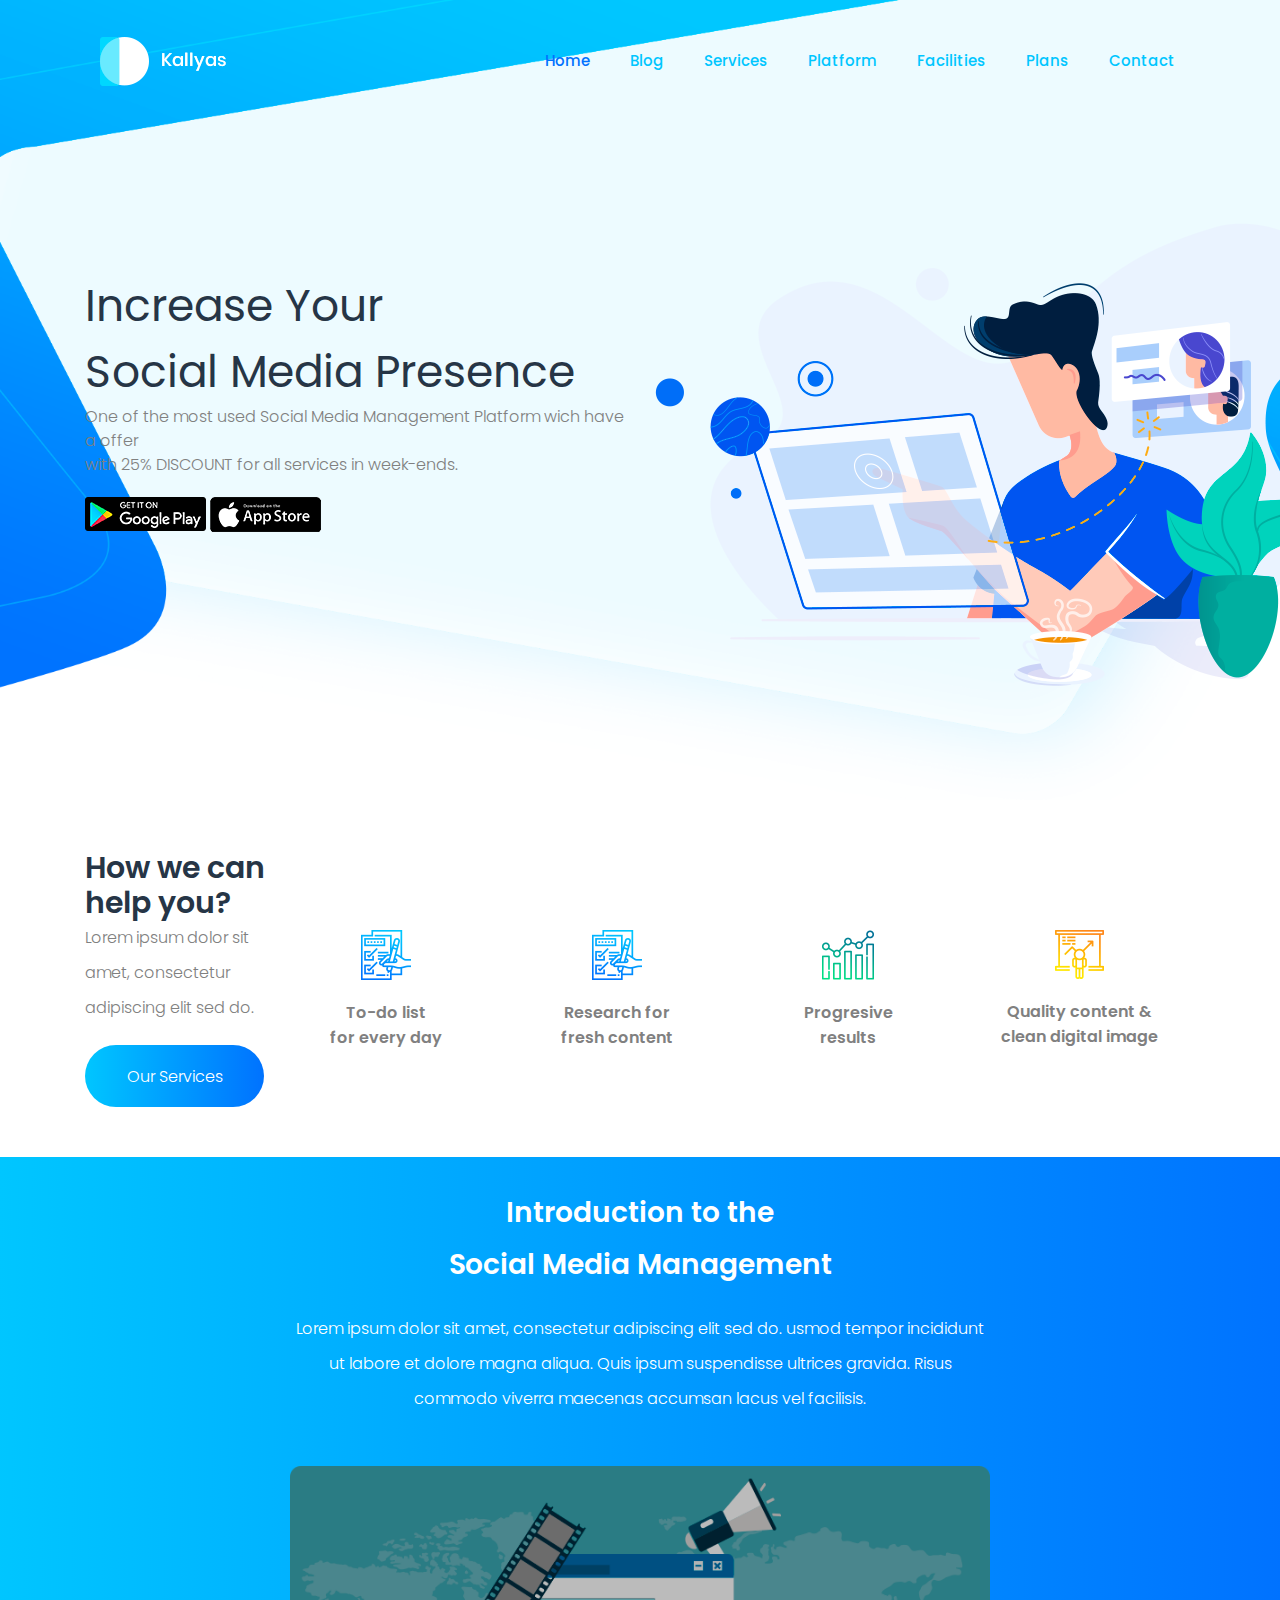
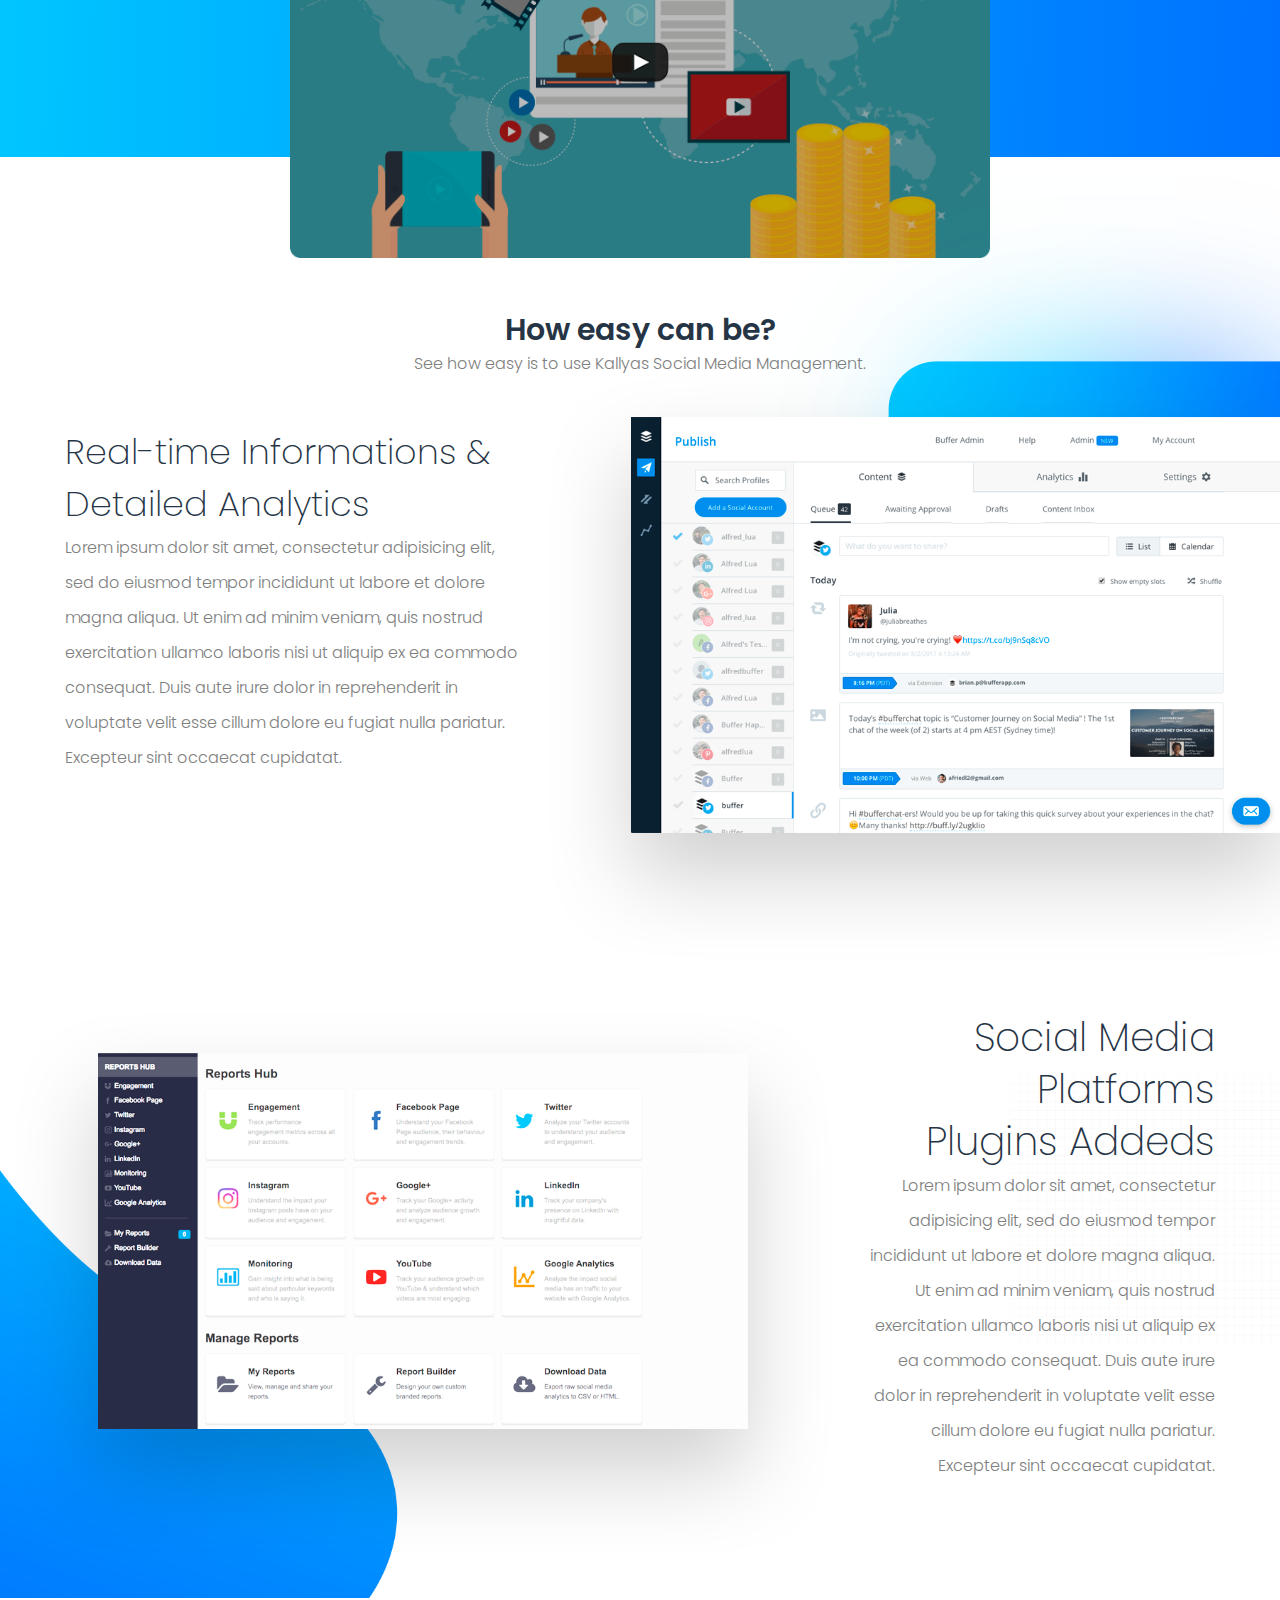
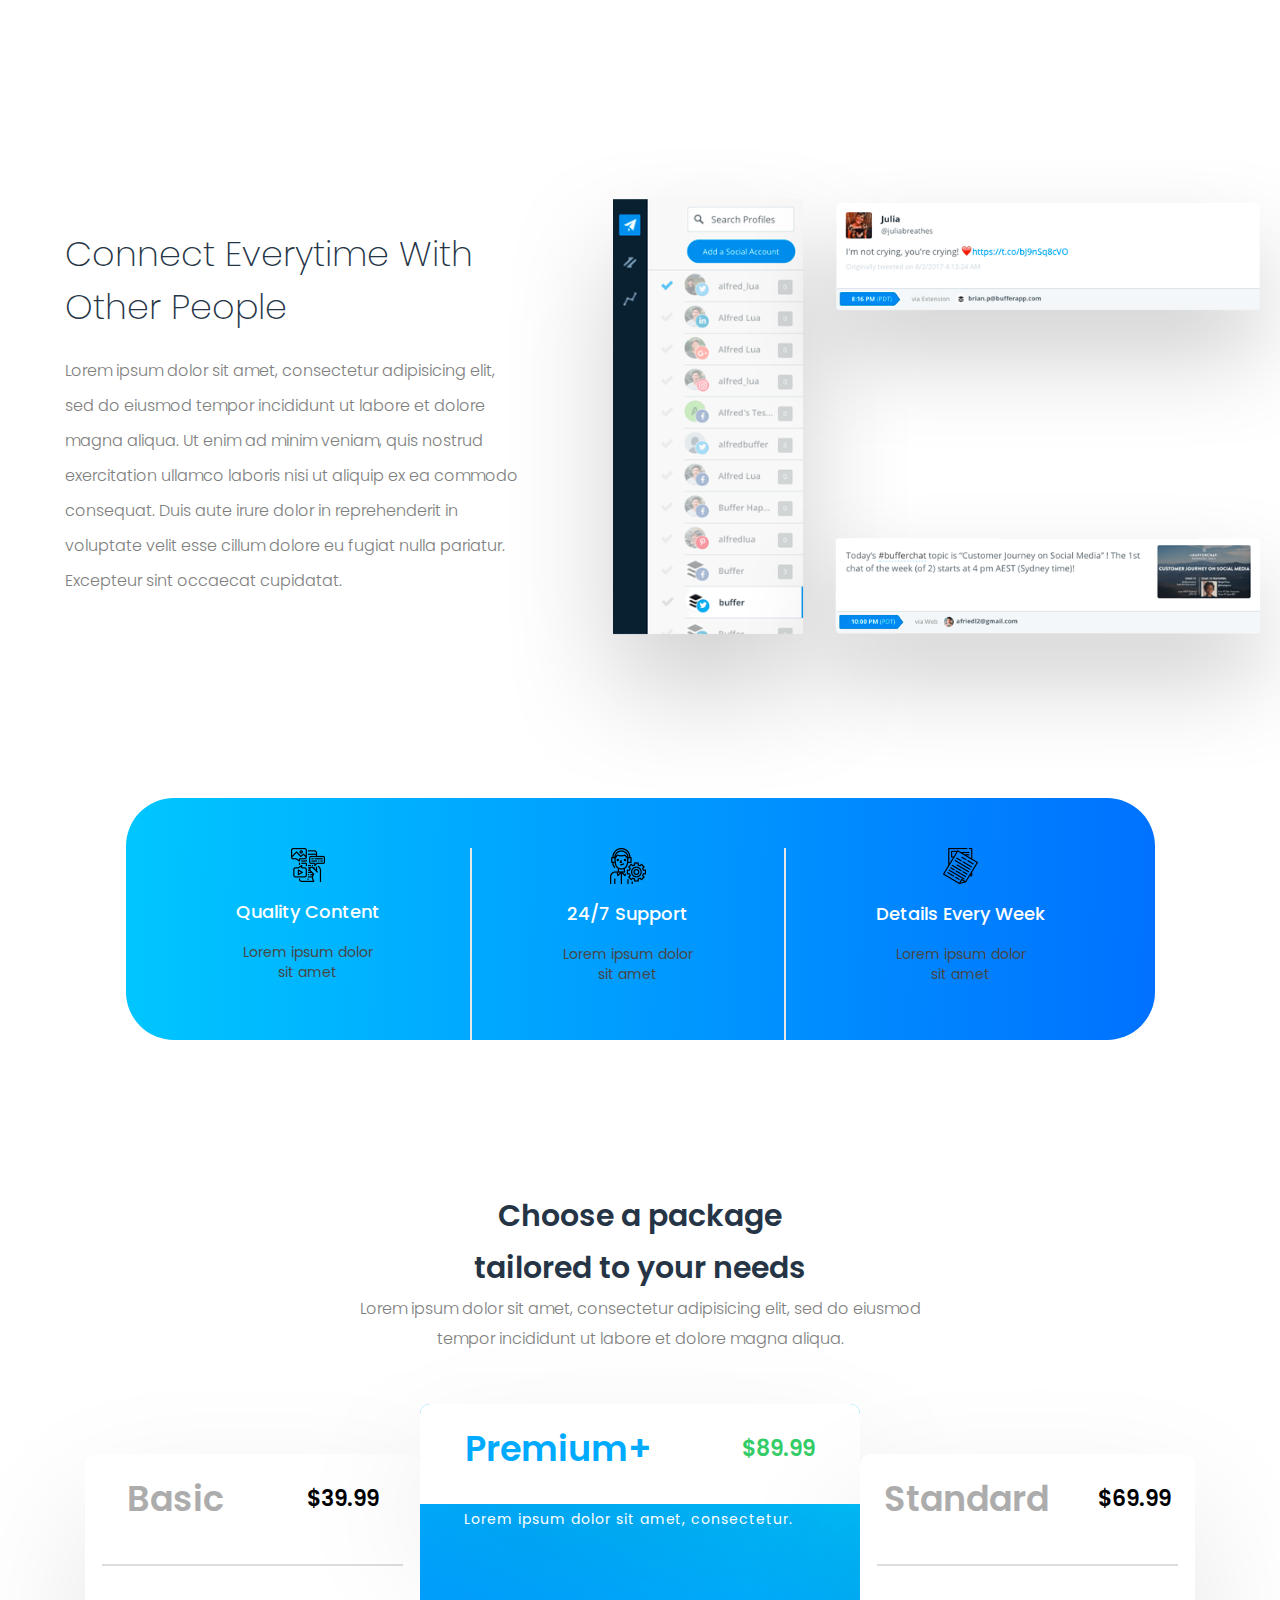
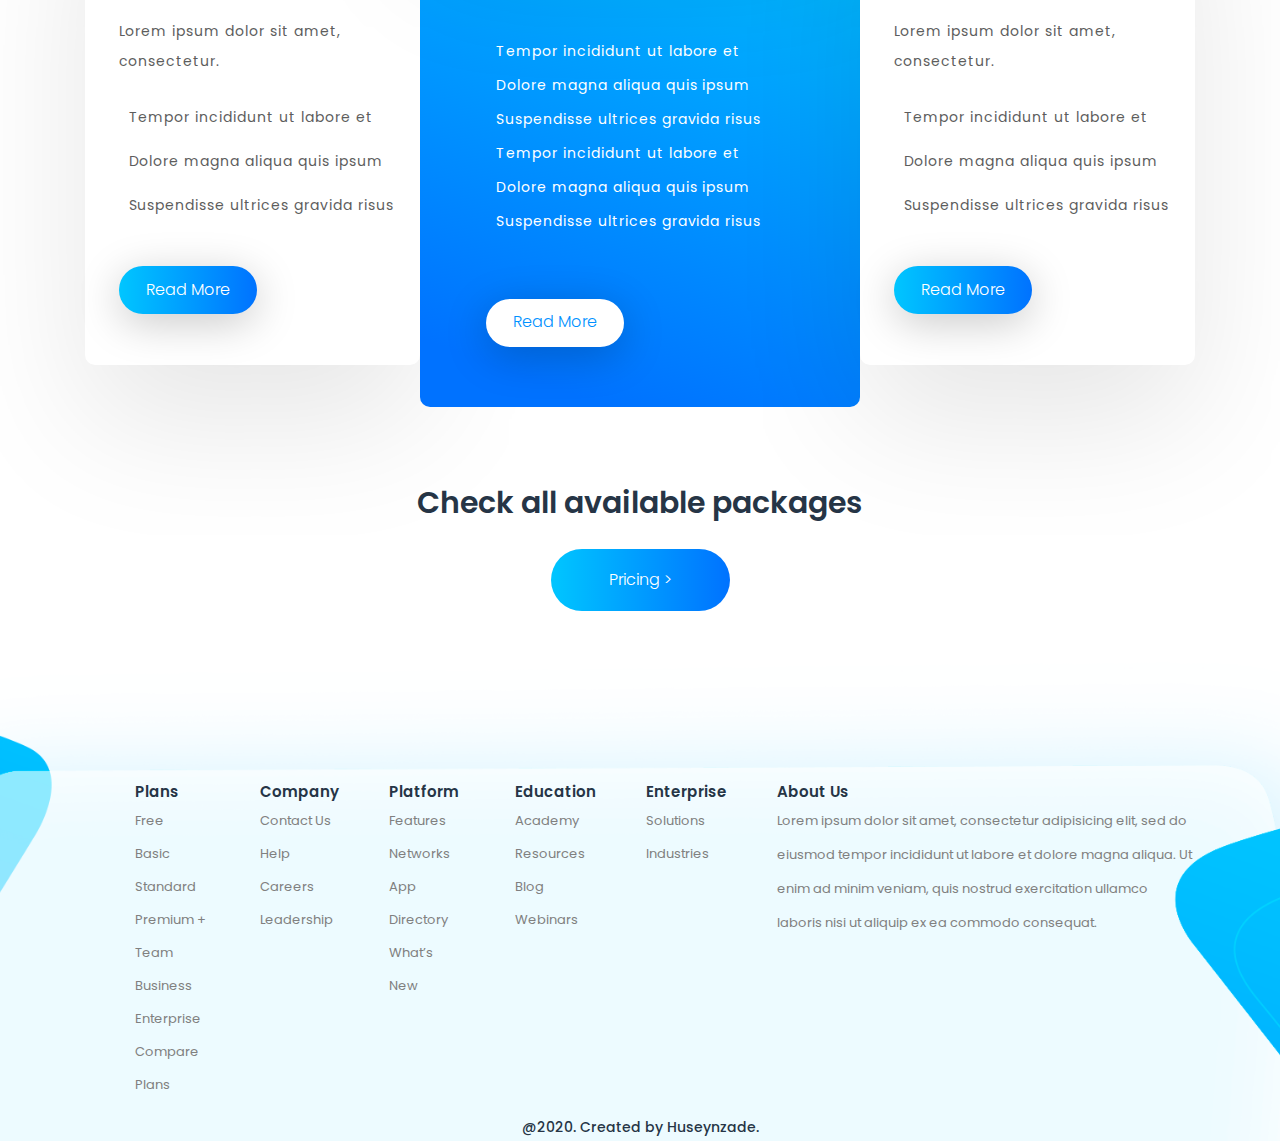
<file: index.html>
<!DOCTYPE html>
<html lang="en">
<head>
    <meta charset="UTF-8">
    <meta name="viewport" content="width=device-width, initial-scale=1.0">
    <title>Soical Media</title>
    <link rel="stylesheet" href="css/bootstrap-reboot.min.css">
    <link rel="stylesheet" href="css/bootstrap.min.css">
    <link rel="stylesheet" href="https://cdnjs.cloudflare.com/ajax/libs/font-awesome/5.15.1/css/all.min.css" integrity="sha512-+4zCK9k+qNFUR5X+cKL9EIR+ZOhtIloNl9GIKS57V1MyNsYpYcUrUeQc9vNfzsWfV28IaLL3i96P9sdNyeRssA==" crossorigin="anonymous"/>
    <link rel="stylesheet" href="css/style.css">
</head>
<body>
    <section class="header">
        <div class="container">
            <nav class="navbar navbar-expand-lg navbar-mainbg">
                <a class="navbar-brand navbar-logo" href="index.html"><img src="img/logo.png" alt=""></a>
                <button class="navbar-toggler" type="button" data-toggle="collapse" data-target="#navbarSupportedContent" aria-controls="navbarSupportedContent" aria-expanded="false" aria-label="Toggle navigation">
                  <i class="fas fa-bars text-white"></i>
                </button>
                <div class="collapse navbar-collapse" id="navbarSupportedContent">
                  <ul class="navbar-nav ml-auto">
                    <!-- <div class="hori-selector">
                      <div class="left"></div>
                      <div class="right"></div>
                    </div> -->
                    <li class="nav-item active">
                      <a class="nav-link"  href="javascript:void(0);">Home</a>
                    </li>
                    <li class="nav-item">
                      <a  class="nav-link"  href="blog.html">Blog</a>
                    </li>
                    <li class="nav-item">
                      <a class="nav-link" href="javascript:void(0);">Services</a>
                    </li>
                    <li class="nav-item">
                      <a class="nav-link" href="javascript:void(0);">Platform</a>
                    </li>
                    <li class="nav-item">
                      <a class="nav-link" href="javascript:void(0);">Facilities</a>
                    </li>
                    <li class="nav-item">
                      <a class="nav-link" href="javascript:void(0);">Plans</a>
                    </li>
                    <li class="nav-item">
                      <a class="nav-link" href="javascript:void(0);">Contact</a>
                    </li>
                  </ul>
                </div>
              </nav>
            <div class="row">
                <div class="col-md-6">
                    <div class="header__txt">
                    <div class="header__head">Increase Your <br>
                        Social Media Presence</div>
                    <div class="header__text">One of the most used Social Media Management Platform wich have a offer <br>
                        with 25% DISCOUNT for all services in week-ends.</div>
                    <div class="header__apps">
                        <img src="img/playSt.png" alt="">
                        <img src="img/appleSt.png" alt="">
                    </div>
                </div>
            </div>
                <div class="col-md-6">
                    <div class="header__rightimg">
                    <img src="img/img1.png" alt="">
                </div>
                </div>
            </div>
        </div>
    </section>

    <section class="how">
        <div class="container">
            <div class="how__icons">
            <div class="how__txt">
                <div class="how__header">How we can <br>
                    help you?</div>
                <div class="how__text">Lorem ipsum dolor sit amet, consectetur adipiscing elit sed do.</div>
                <button class="how__btn">Our Services</button>
            </div>
            <div class="how__items">
                <div class="how__item">
                    <div class="how__icon"><img src="icons/checklist.png" alt=""></div>
                    <div class="how__icon-text">To-do list <br>
                    for every day</div>
                </div>
                <div class="how__item">
                    <div class="how__icon"><img src="icons/icon2.png" alt=""></div>
                    <div class="how__icon-text">Research for <br>
                        fresh content</div>
                </div>
                <div class="how__item">
                    <div class="how__icon"><img src="icons/icon3.png" alt=""></div>
                    <div class="how__icon-text">Progresive <br>
                        results</div>
                </div>
                <div class="how__item">
                    <div class="how__icon"><img src="icons/icon4.png" alt=""></div>
                    <div class="how__icon-text">Quality content &
                        clean digital image</div>
                </div>
            </div>
        </div>
    </div>
    </section>

    <section class="video">
        <div class="container">
            <div class="video__txt">
            <div class="video__header">Introduction to the <br>
                Social Media Management</div>
            <div class="video__text">Lorem ipsum dolor sit amet, consectetur adipiscing elit sed do. usmod tempor incididunt ut labore et dolore magna aliqua. Quis ipsum suspendisse ultrices gravida. Risus commodo viverra maecenas accumsan lacus vel facilisis.</div>
        </div>
            <div class="video__img"><img src="img/imgVideo.png" alt="video"></div>
        </div>
    </section>

    <section class="easy">
        <div class="container-fluid">
            <div class="easy__header">How easy can be?</div>
            <div class="easy__txt">See how easy is to use Kallyas Social Media Management.</div>
            <div class="easy__imgBg">
                <img src="img/blueBg2.png" alt="">
                </div>
            <div class="row">
                <div class="col-md-5">
                    <div class="easy__title">
                        <div class="easy__head">Real-time Informations & <br>
                            Detailed Analytics</div>
                        <div class="easy__text">
                            Lorem ipsum dolor sit amet, consectetur adipisicing elit, sed do eiusmod tempor incididunt ut labore et dolore magna aliqua. Ut enim ad minim veniam, quis nostrud exercitation ullamco laboris nisi ut aliquip ex ea commodo consequat. Duis aute irure dolor in reprehenderit in voluptate velit esse cillum dolore eu fugiat nulla pariatur. Excepteur sint occaecat cupidatat.
                        </div>
                    </div>
                </div>
                <div class="col-md-7">
                    <div class="easy__img">
                    <img src="img/img2.png" alt="">
                    </div>
                </div>
        </div>
    </div>
    </section>

    <section class="social">
        <div class="container-fluid">
            <div class="row">
                <div class="col-md-8">
                    <div class="social__img">
                        <img src="img/img3.png" alt="">
                    </div>
                </div>
                <div class="col-md-4">
                    <div class="social__title">
                        <div class="social__head">Social Media Platforms <br>
                            Plugins Addeds</div>
                        <div class="social__text">
                            Lorem ipsum dolor sit amet, consectetur adipisicing elit, sed do eiusmod tempor incididunt ut labore et dolore magna aliqua. Ut enim ad minim veniam, quis nostrud exercitation ullamco laboris nisi ut aliquip ex ea commodo consequat. Duis aute irure dolor in reprehenderit in voluptate velit esse cillum dolore eu fugiat nulla pariatur. Excepteur sint occaecat cupidatat.
                        </div>
                    </div>
                </div>
            </div>
        </div>
        <!-- <div class="social__img">
            <img src="img/img3.png" alt="">
        </div>
        <div class="social__title">
            <div class="social__head">Social Media Platforms <br>
                Plugins Addeds</div>
            <div class="social__text">
                Lorem ipsum dolor sit amet, consectetur adipisicing elit, sed do eiusmod tempor incididunt ut labore et dolore magna aliqua. Ut enim ad minim veniam, quis nostrud exercitation ullamco laboris nisi ut aliquip ex ea commodo consequat. Duis aute irure dolor in reprehenderit in voluptate velit esse cillum dolore eu fugiat nulla pariatur. Excepteur sint occaecat cupidatat.
            </div>
        </div> -->
    </section>

    <section class="connect">
        <div class="container-fluid">
            <div class="row">
                <div class="col-md-5">
            <div class="connect__txt">
                <div class="connect__header">Connect Everytime With <br>
                    Other People</div>
                <div class="connect__text">Lorem ipsum dolor sit amet, consectetur adipisicing elit, sed do eiusmod tempor incididunt ut labore et dolore magna aliqua. Ut enim ad minim veniam, quis nostrud exercitation ullamco laboris nisi ut aliquip ex ea commodo consequat. Duis aute irure dolor in reprehenderit in voluptate velit esse cillum dolore eu fugiat nulla pariatur. Excepteur sint occaecat cupidatat.</div>
            </div>
        </div>
        <div class="col-md-7">
            <div class="connect__images">
                <div class="connect__img1"><img src="img/img4.png" alt=""></div>
                <div class="connect__img2"><img src="img/img5.png" alt=""></div>
                <div class="connect__img3"><img src="img/img6.png" alt=""></div>
            </div>
        </div>
    </div>
</div>
    </section>

    <section class="bluebx">
        <div class="container">
            <div class="bluebx__items">
                <div class="bluebx__item">
                    <div class="bluebx__icon"><img src="icons/icon5.png" alt=""></div>
                    <div class="bluebx__header">Quality Content</div>
                    <div class="bluebx__txt">Lorem ipsum dolor <br> sit amet</div>
                </div>
                <div class="bluebx__line"></div>
                <div class="bluebx__item">
                    <div class="bluebx__icon"><img src="icons/icon6.png" alt=""></div>
                    <div class="bluebx__header">24/7 Support</div>
                    <div class="bluebx__txt">Lorem ipsum dolor <br> sit amet</div>
                </div>
                <div class="bluebx__line"></div>
                <div class="bluebx__item">
                    <div class="bluebx__icon"><img src="icons/icon7.png" alt=""></div>
                    <div class="bluebx__header">Details Every Week</div>
                    <div class="bluebx__txt">Lorem ipsum dolor <br> sit amet</div>
                </div>
            </div>
        </div>
    </section>

    <section class="chose">
        <div class="container">
            <div class="chose__header">Choose a package <br>
                tailored to your needs</div>
            <div class="chose__subtitle">Lorem ipsum dolor sit amet, consectetur adipisicing elit, sed do eiusmod <br>
                tempor incididunt ut labore et dolore magna aliqua.</div>
            <div class="chose__boxes">
                <div class="chose__boxes__box1">
                    <div class="chose__boxes__box1-top">
                        <div class="chose__boxes__box1-left">Basic</div>
                        <div class="chose__boxes__box1-price">$39.99</div>
                    </div>
                    <div class="chose__boxes__box1-line"></div>
                    <div class="chose__boxes__box1-subtitle">Lorem ipsum dolor sit amet, consectetur.</div>
                    <ul class="chose__boxes__box1-items">
                        <li class="chose__boxes__box1-item"><i class="fas fa-check"></i>Tempor incididunt ut labore et</li>
                        <li class="chose__boxes__box1-item"><i class="fas fa-check"></i>Dolore magna aliqua quis ipsum</li>
                        <li class="chose__boxes__box1-item"><i class="fas fa-check"></i>Suspendisse ultrices gravida risus</li>
                    </ul>
                    <buttons class="chose__boxes__box1-btn"><a href="#">Read More</a></buttons>
                </div>
                <div class="chose__boxes__box2">
                    <div class="chose__boxes__box2-top">
                        <div class="chose__boxes__box2-left">Premium+</div>
                        <div class="chose__boxes__box2-price">$89.99</div>
                    </div>
                    <!-- <div class="chose__boxes__box2-line"></div> -->
                    <div class="chose__boxes__box2-subtitle">Lorem ipsum dolor sit amet, consectetur.</div>
                    <ul class="chose__boxes__box2-items">
                        <li class="chose__boxes__box1-item"><i class="fas fa-check"></i>Tempor incididunt ut labore et</li>
                        <li class="chose__boxes__box1-item"><i class="fas fa-check"></i>Dolore magna aliqua quis ipsum</li>
                        <li class="chose__boxes__box1-item"><i class="fas fa-check"></i>Suspendisse ultrices gravida risus</li>
                        <li class="chose__boxes__box1-item"><i class="fas fa-check"></i>Tempor incididunt ut labore et</li>
                        <li class="chose__boxes__box1-item"><i class="fas fa-check"></i>Dolore magna aliqua quis ipsum</li>
                        <li class="chose__boxes__box1-item"><i class="fas fa-check"></i>Suspendisse ultrices gravida risus</li>
                    </ul>
                    <buttons class="chose__boxes__box2-btn"><a href="#">Read More</a></buttons>
                </div>
                <div class="chose__boxes__box1">
                    <div class="chose__boxes__box1-top">
                        <div class="chose__boxes__box1-left">Standard</div>
                        <div class="chose__boxes__box1-price">$69.99</div>
                    </div>
                    <div class="chose__boxes__box1-line"></div>
                    <div class="chose__boxes__box1-subtitle">Lorem ipsum dolor sit amet, consectetur.</div>
                    <ul class="chose__boxes__box1-items">
                        <li class="chose__boxes__box1-item"><i class="fas fa-check"></i>Tempor incididunt ut labore et</li>
                        <li class="chose__boxes__box1-item"><i class="fas fa-check"></i>Dolore magna aliqua quis ipsum</li>
                        <li class="chose__boxes__box1-item"><i class="fas fa-check"></i>Suspendisse ultrices gravida risus</li>
                    </ul>
                    <buttons class="chose__boxes__box1-btn"><a href="#">Read More</a></buttons>
                </div>
            </div>
        </div>
    </section>

    <section class="pack">
        <div class="container">
            <div class="pack__header">Check all available packages</div>
            <button class="pack__btn"><a href="#">Pricing ></a></button>
        </div>
    </section>

    <section class="footer">
        <div class="container">
            <div class="footer__boxes">
                <div class="footer__box">
                    <div class="footer__header">Plans</div>
                    <ul class="footer__items">
                        <li class="item"><a href="#">Free</a></li>
                        <li class="item"><a href="#">Basic</a></li>
                        <li class="item"><a href="#">Standard</a></li>
                        <li class="item"><a href="#">Premium +</a></li>
                        <li class="item"><a href="#">Team</a></li>
                        <li class="item"><a href="#">Business</a></li>
                        <li class="item"><a href="#">Enterprise</a></li>
                        <li class="item"><a href="#">Compare Plans</a></li>
                    </ul>
                </div>
                <div class="footer__box">
                    <div class="footer__header">Company</div>
                    <ul class="footer__items">
                        <li class="item"><a href="#">Contact Us</a></li>
                        <li class="item"><a href="#">Help</a></li>
                        <li class="item"><a href="#">Careers</a></li>
                        <li class="item"><a href="#">Leadership</a></li>
                    </ul>
                </div>
                <div class="footer__box">
                    <div class="footer__header">Platform</div>
                    <ul class="footer__items">
                        <li class="item"><a href="#">Features</a></li>
                        <li class="item"><a href="#">Networks</a></li>
                        <li class="item"><a href="#">App Directory</a></li>
                        <li class="item"><a href="#">What’s New</a></li>
                    </ul>
                </div>
                <div class="footer__box">
                    <div class="footer__header">Education</div>
                    <ul class="footer__items">
                        <li class="item"><a href="#">Academy</a></li>
                        <li class="item"><a href="#">Resources</a></li>
                        <li class="item"><a href="#">Blog</a></li>
                        <li class="item"><a href="#">Webinars</a></li>
                    </ul>
                </div>
                <div class="footer__box">
                    <div class="footer__header">Enterprise</div>
                    <ul class="footer__items">
                        <li class="item"><a href="#">Solutions</a></li>
                        <li class="item"><a href="#">Industries</a></li>
                    </ul>
                </div>
                <div class="footer__box2">
                    <div class="footer__header">About Us</div>
                    <div class="footer__about">Lorem ipsum dolor sit amet, consectetur adipisicing elit, sed do eiusmod tempor incididunt ut labore et dolore magna aliqua. Ut enim ad minim veniam, quis nostrud exercitation ullamco laboris nisi ut aliquip ex ea commodo consequat.</div>
                </div>
            </div>
        </div>
        <div class="footer__copy">@2020. Created by Huseynzade.</div>
    </section>


    <script src="https://cdnjs.cloudflare.com/ajax/libs/jquery/3.5.1/jquery.min.js" integrity="sha512-bLT0Qm9VnAYZDflyKcBaQ2gg0hSYNQrJ8RilYldYQ1FxQYoCLtUjuuRuZo+fjqhx/qtq/1itJ0C2ejDxltZVFg==" crossorigin="anonymous"></script>
    <script src="https://cdn.jsdelivr.net/npm/popper.js@1.16.1/dist/umd/popper.min.js" integrity="sha384-9/reFTGAW83EW2RDu2S0VKaIzap3H66lZH81PoYlFhbGU+6BZp6G7niu735Sk7lN" crossorigin="anonymous"></script>
    <script src="https://stackpath.bootstrapcdn.com/bootstrap/4.5.2/js/bootstrap.min.js" integrity="sha384-B4gt1jrGC7Jh4AgTPSdUtOBvfO8shuf57BaghqFfPlYxofvL8/KUEfYiJOMMV+rV" crossorigin="anonymous"></script>
    <script src="js/script.js"></script>
</body>
</html>
</file>
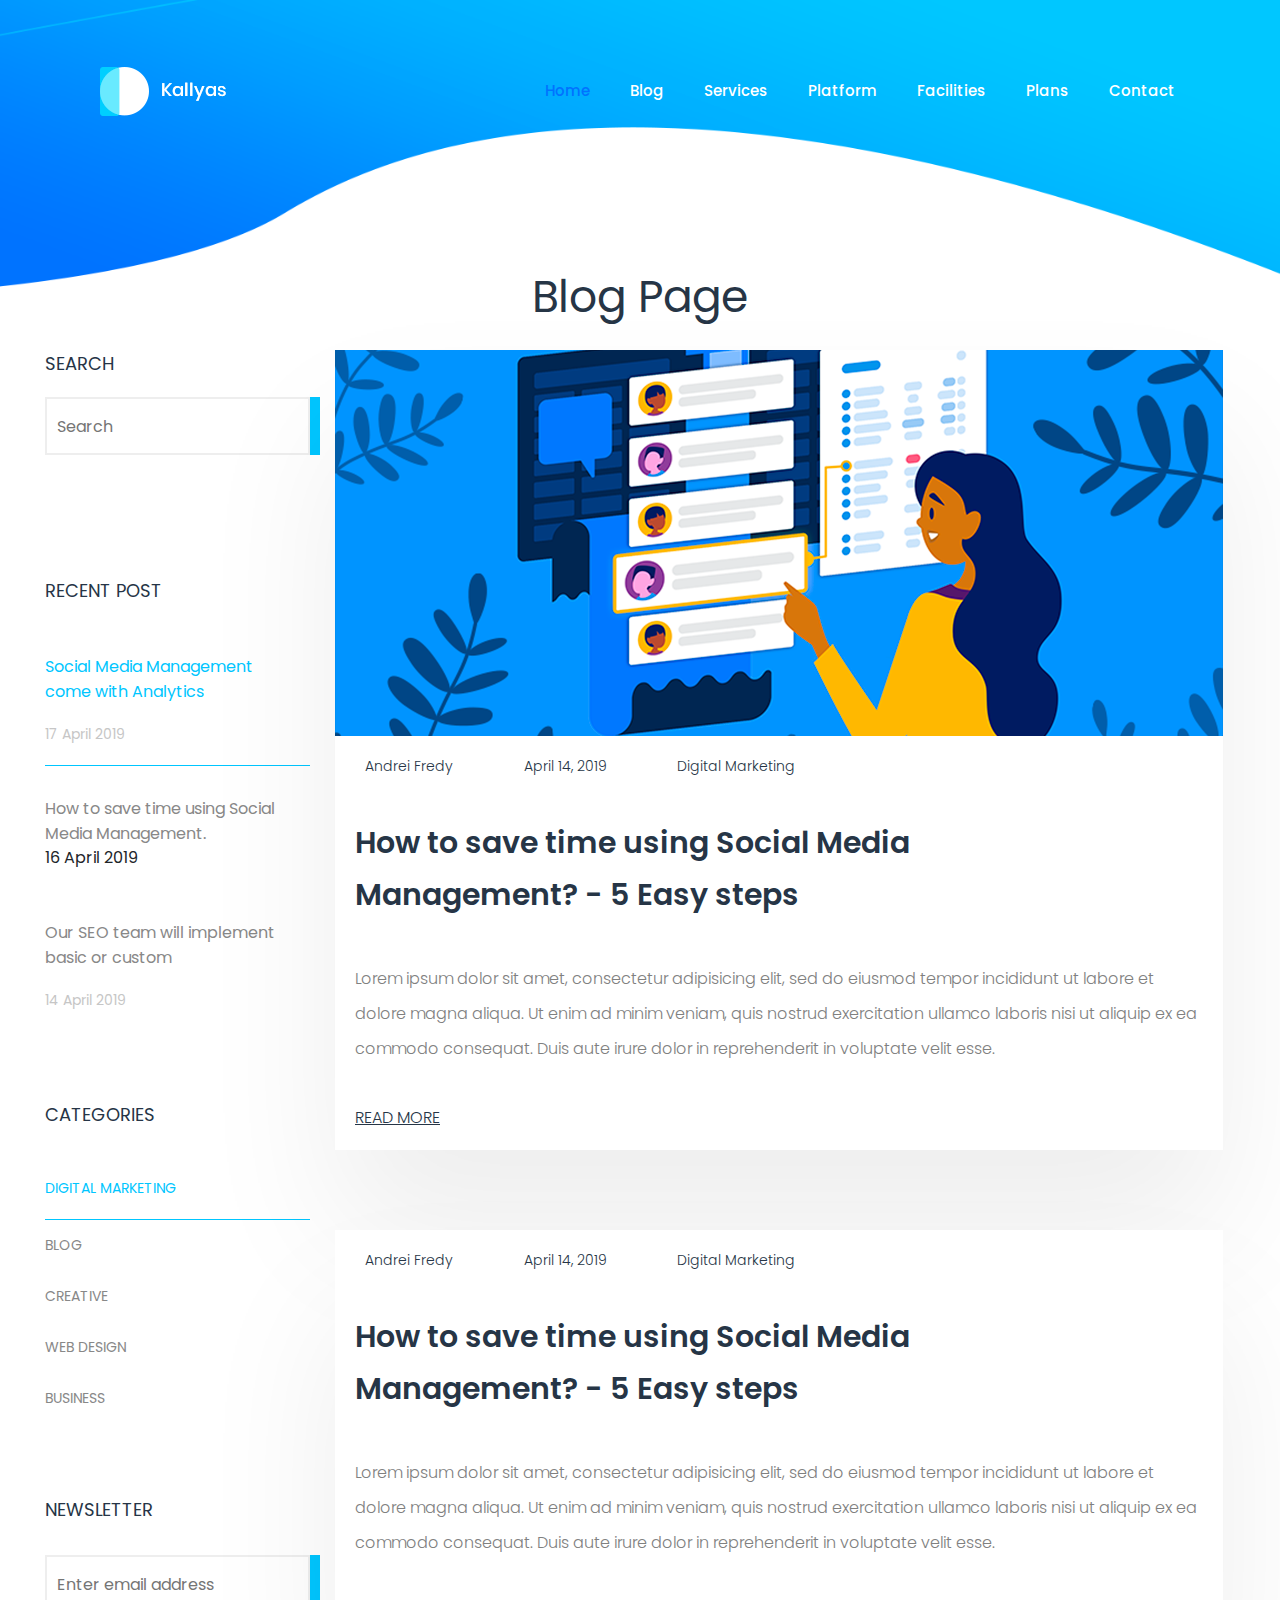
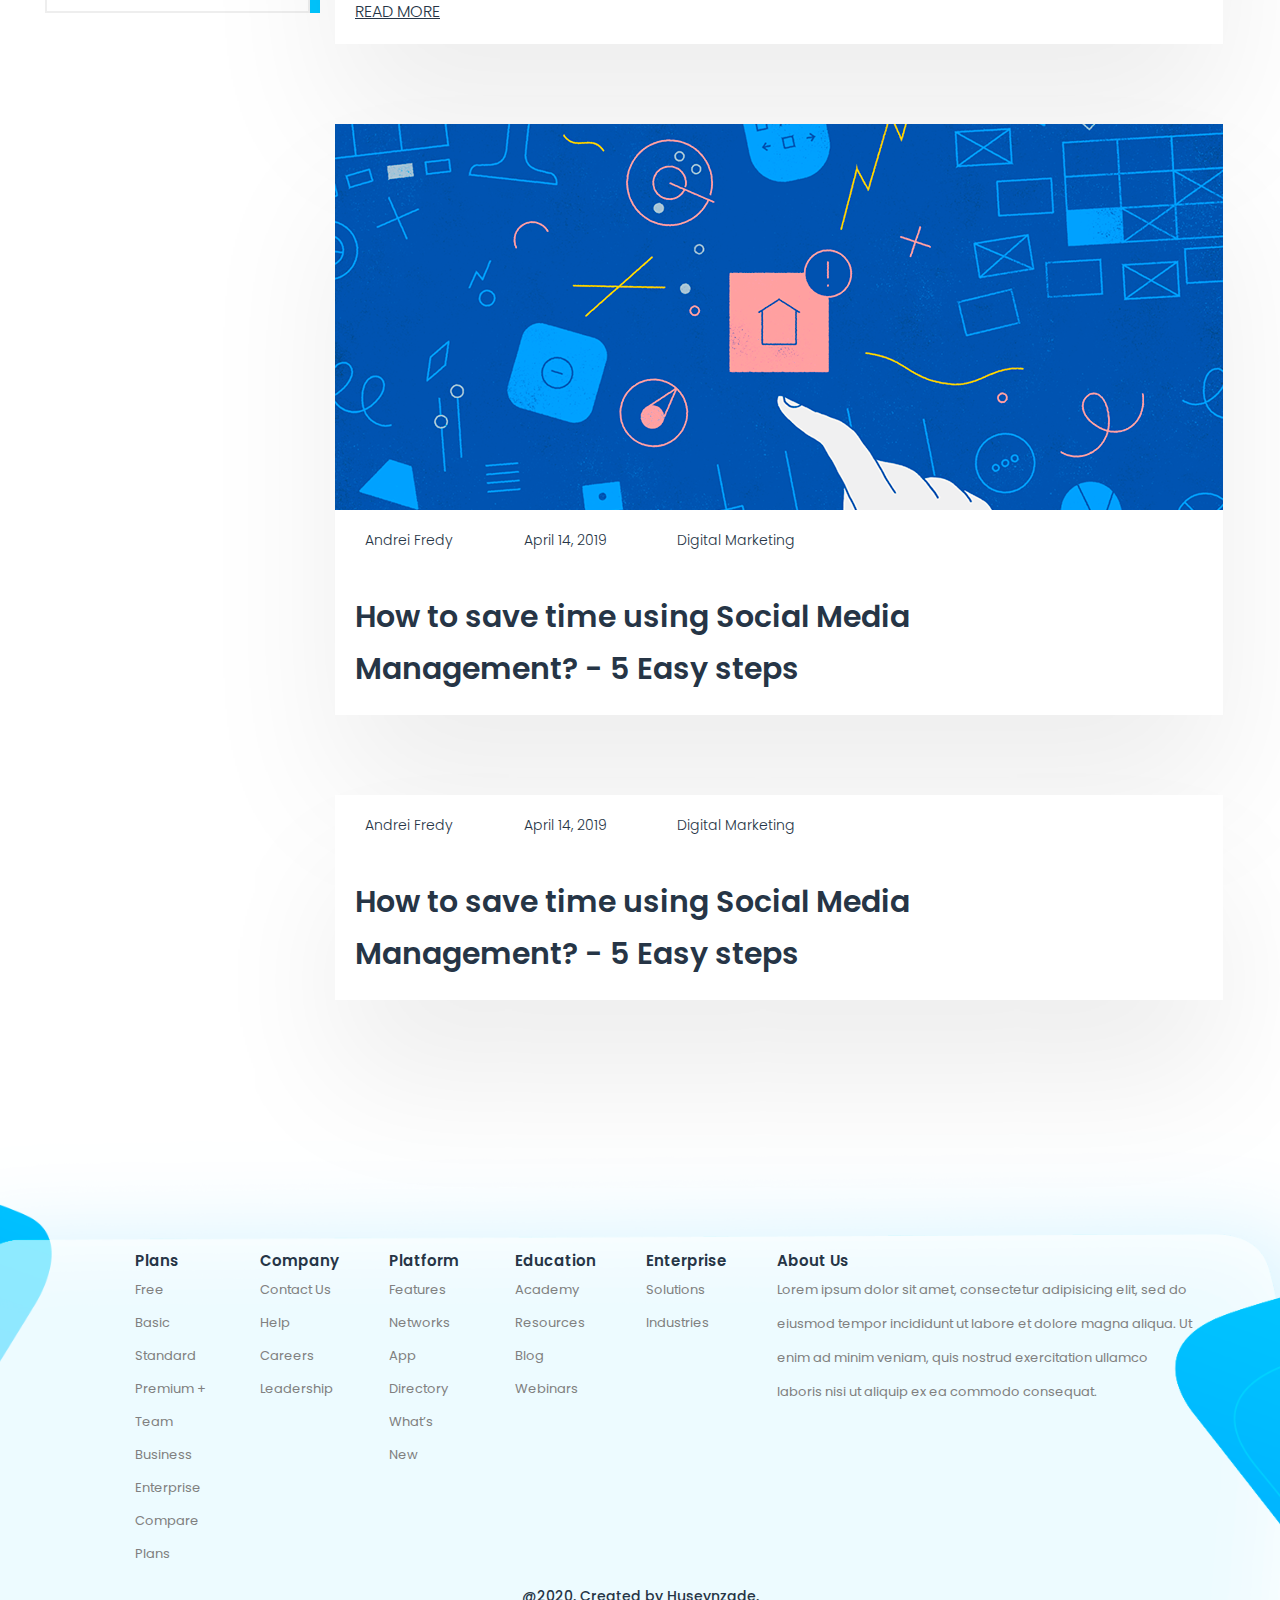
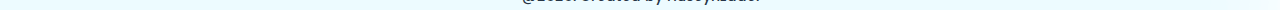
<file: blog.html>
<!DOCTYPE html>
<html lang="en">
<head>
    <meta charset="UTF-8">
    <meta name="viewport" content="width=device-width, initial-scale=1.0">
    <title>Blog</title>
    <link rel="stylesheet" href="css/bootstrap-reboot.min.css">
    <link rel="stylesheet" href="css/bootstrap.min.css">
    <link rel="stylesheet" href="https://cdnjs.cloudflare.com/ajax/libs/font-awesome/5.15.1/css/all.min.css" integrity="sha512-+4zCK9k+qNFUR5X+cKL9EIR+ZOhtIloNl9GIKS57V1MyNsYpYcUrUeQc9vNfzsWfV28IaLL3i96P9sdNyeRssA==" crossorigin="anonymous"/>
    <link rel="stylesheet" href="css/style.css">
</head>
<body>
    <section class="header2">
        <div class="container">
            <div class="header2__menu">
                <nav class="navbar navbar-expand-lg navbar-mainbg">
                    <a class="navbar-brand navbar-logo" href="index.html"><img src="img/logo.png" alt=""></a>
                    <button class="navbar-toggler" type="button" data-toggle="collapse" data-target="#navbarSupportedContent" aria-controls="navbarSupportedContent" aria-expanded="false" aria-label="Toggle navigation">
                      <i class="fas fa-bars text-white-2"></i>
                    </button>
                    <div class="collapse navbar-collapse whitemenu" id="navbarSupportedContent2">
                      <ul class="navbar-nav ml-auto">
                        <!-- <div class="hori-selector">
                          <div class="left"></div>
                          <div class="right"></div>
                        </div> -->
                        <li class="nav-item active">
                          <a class="nav-link"  href="index.html">Home</a>
                        </li>
                        <li class="nav-item">
                          <a  class="nav-link" href="blog.html">Blog</a>
                        </li>
                        <li class="nav-item">
                          <a class="nav-link" href="javascript:void(0);">Services</a>
                        </li>
                        <li class="nav-item">
                          <a class="nav-link" href="javascript:void(0);">Platform</a>
                        </li>
                        <li class="nav-item">
                          <a class="nav-link" href="javascript:void(0);">Facilities</a>
                        </li>
                        <li class="nav-item">
                          <a class="nav-link" href="javascript:void(0);">Plans</a>
                        </li>
                        <li class="nav-item">
                          <a class="nav-link" href="javascript:void(0);">Contact</a>
                        </li>
                      </ul>
                    </div>
                  </nav>
            </div>
            <div class="header2__head">Blog Page</div>
        </div>
    </section>

   <section class="blog">
       <div class="container-fluid">
           <div class="row">
               <div class="col-md-3">
                   <div class="blog__left">
                       <div class="blog__left__search">SEARCH</div>
                       <div class="blog__left__search-input">
                       <form action="text">
                           <input type="text" placeholder="Search">
                       </form>
                       <button class="blog__btn1"><i class="fas fa-search"></i></button>
                    </div>
                       <div class="blog__left__recent">RECENT POST</div>
                       <div class="blog__left__smm">Social Media Management <br>
                        come with Analytics</div>
                        <div class="blog__left__smm-data">17 April 2019</div>
                        <div class="blog__left__line"></div>
                        <div class="blog__left__howto">How to save time using Social <br>
                            Media Management.</div>
                        <div class="blog__left__date">16 April 2019</div>
                        <div class="blog__left__seo">Our SEO team will implement <br>
                            basic or custom</div>
                        <div class="blog__left__seo-data">14 April 2019</div>
                        <div class="blog__left__categor">CATEGORIES</div>
                        <div class="blog__left__dm">DIGITAL MARKETING</div>
                        <div class="blog__left__line"></div>
                        <ul class="blog__left__dm-items">
                            <li class="blog__left__dm-item">BLOG</li>
                            <li class="blog__left__dm-item">CREATIVE</li>
                            <li class="blog__left__dm-item">WEB DESIGN</li>
                            <li class="blog__left__dm-item">BUSINESS</li>
                        </ul>
                        <div class="blog__left__news">NEWSLETTER</div>
                        <div class="blog__left__news-input">
                            <form action="text">
                                <input type="text" placeholder="Enter email address">
                            </form>
                            <button class="blog__btn1"><i class="fas fa-plus"></i></button>
                         </div>
                   </div>
               </div>
               <div class="col-md-9">
                   <div class="blog__box">
                       <div class="blog__img"><img src="img/blog/img1.png" alt="img1"></div>
                   <div class="blog__icons">
                       <div class="blog__icon"><i class="fas fa-user-alt"></i>Andrei Fredy</div>
                       <div class="blog__icon"><i class="far fa-clock"></i>April 14, 2019</div>
                       <div class="blog__icon"><i class="fas fa-tags"></i>Digital Marketing</div>
                   </div>
                   <div class="blog__header">How to save time using Social Media <br>
                    Management? - 5 Easy steps</div>
                    <div class="blog__text">Lorem ipsum dolor sit amet, consectetur adipisicing elit, sed do eiusmod tempor incididunt ut labore et dolore magna aliqua. Ut enim ad minim veniam, quis nostrud exercitation ullamco laboris nisi ut aliquip ex ea commodo consequat. Duis aute irure dolor in reprehenderit in voluptate velit esse.</div>
                    <div class="blog__read"><a href="blogArticl.html">READ MORE</a></div>
               </div>

                   <div class="blog__box">
                       <!-- <div class="blog__img"><img src="img/blog/img1.png" alt="img1"></div> -->
                   <div class="blog__icons">
                       <div class="blog__icon"><i class="fas fa-user-alt"></i>Andrei Fredy</div>
                       <div class="blog__icon"><i class="far fa-clock"></i>April 14, 2019</div>
                       <div class="blog__icon"><i class="fas fa-tags"></i>Digital Marketing</div>
                   </div>
                   <div class="blog__header">How to save time using Social Media <br>
                    Management? - 5 Easy steps</div>
                    <div class="blog__text">Lorem ipsum dolor sit amet, consectetur adipisicing elit, sed do eiusmod tempor incididunt ut labore et dolore magna aliqua. Ut enim ad minim veniam, quis nostrud exercitation ullamco laboris nisi ut aliquip ex ea commodo consequat. Duis aute irure dolor in reprehenderit in voluptate velit esse.</div>
                    <div class="blog__read"><a href="#">READ MORE</a></div>
               </div>

                   <div class="blog__box">
                       <div class="blog__img"><img src="img/blog/img2.png" alt="img1"></div>
                   <div class="blog__icons">
                       <div class="blog__icon"><i class="fas fa-user-alt"></i>Andrei Fredy</div>
                       <div class="blog__icon"><i class="far fa-clock"></i>April 14, 2019</div>
                       <div class="blog__icon"><i class="fas fa-tags"></i>Digital Marketing</div>
                   </div>
                   <div class="blog__header">How to save time using Social Media <br>
                    Management? - 5 Easy steps</div>
                    <!-- <div class="blog__text">Lorem ipsum dolor sit amet, consectetur adipisicing elit, sed do eiusmod tempor incididunt ut labore et dolore magna aliqua. Ut enim ad minim veniam, quis nostrud exercitation ullamco laboris nisi ut aliquip ex ea commodo consequat. Duis aute irure dolor in reprehenderit in voluptate velit esse.</div>
                    <div class="blog__read"><a href="#">READ MORE</a></div> -->
               </div>

                   <div class="blog__box">
                       <!-- <div class="blog__img"><img src="img/blog/img1.png" alt="img1"></div> -->
                   <div class="blog__icons">
                       <div class="blog__icon"><i class="fas fa-user-alt"></i>Andrei Fredy</div>
                       <div class="blog__icon"><i class="far fa-clock"></i>April 14, 2019</div>
                       <div class="blog__icon"><i class="fas fa-tags"></i>Digital Marketing</div>
                   </div>
                   <div class="blog__header">How to save time using Social Media <br>
                    Management? - 5 Easy steps</div>
                    <!-- <div class="blog__text">Lorem ipsum dolor sit amet, consectetur adipisicing elit, sed do eiusmod tempor incididunt ut labore et dolore magna aliqua. Ut enim ad minim veniam, quis nostrud exercitation ullamco laboris nisi ut aliquip ex ea commodo consequat. Duis aute irure dolor in reprehenderit in voluptate velit esse.</div>
                    <div class="blog__read"><a href="#">READ MORE</a></div> -->
               </div>
           </div>
       </div>
    </div>
   </section>

    <section class="footer">
        <div class="container">
            <div class="footer__boxes">
                <div class="footer__box">
                    <div class="footer__header">Plans</div>
                    <ul class="footer__items">
                        <li class="item"><a href="#">Free</a></li>
                        <li class="item"><a href="#">Basic</a></li>
                        <li class="item"><a href="#">Standard</a></li>
                        <li class="item"><a href="#">Premium +</a></li>
                        <li class="item"><a href="#">Team</a></li>
                        <li class="item"><a href="#">Business</a></li>
                        <li class="item"><a href="#">Enterprise</a></li>
                        <li class="item"><a href="#">Compare Plans</a></li>
                    </ul>
                </div>
                <div class="footer__box">
                    <div class="footer__header">Company</div>
                    <ul class="footer__items">
                        <li class="item"><a href="#">Contact Us</a></li>
                        <li class="item"><a href="#">Help</a></li>
                        <li class="item"><a href="#">Careers</a></li>
                        <li class="item"><a href="#">Leadership</a></li>
                    </ul>
                </div>
                <div class="footer__box">
                    <div class="footer__header">Platform</div>
                    <ul class="footer__items">
                        <li class="item"><a href="#">Features</a></li>
                        <li class="item"><a href="#">Networks</a></li>
                        <li class="item"><a href="#">App Directory</a></li>
                        <li class="item"><a href="#">What’s New</a></li>
                    </ul>
                </div>
                <div class="footer__box">
                    <div class="footer__header">Education</div>
                    <ul class="footer__items">
                        <li class="item"><a href="#">Academy</a></li>
                        <li class="item"><a href="#">Resources</a></li>
                        <li class="item"><a href="#">Blog</a></li>
                        <li class="item"><a href="#">Webinars</a></li>
                    </ul>
                </div>
                <div class="footer__box">
                    <div class="footer__header">Enterprise</div>
                    <ul class="footer__items">
                        <li class="item"><a href="#">Solutions</a></li>
                        <li class="item"><a href="#">Industries</a></li>
                    </ul>
                </div>
                <div class="footer__box2">
                    <div class="footer__header">About Us</div>
                    <div class="footer__about">Lorem ipsum dolor sit amet, consectetur adipisicing elit, sed do eiusmod tempor incididunt ut labore et dolore magna aliqua. Ut enim ad minim veniam, quis nostrud exercitation ullamco laboris nisi ut aliquip ex ea commodo consequat.</div>
                </div>
            </div>
        </div>
        <div class="footer__copy">@2020. Created by Huseynzade.</div>
    </section>

    <script src="https://cdnjs.cloudflare.com/ajax/libs/jquery/3.5.1/jquery.min.js" integrity="sha512-bLT0Qm9VnAYZDflyKcBaQ2gg0hSYNQrJ8RilYldYQ1FxQYoCLtUjuuRuZo+fjqhx/qtq/1itJ0C2ejDxltZVFg==" crossorigin="anonymous"></script>
    <script src="https://cdn.jsdelivr.net/npm/popper.js@1.16.1/dist/umd/popper.min.js" integrity="sha384-9/reFTGAW83EW2RDu2S0VKaIzap3H66lZH81PoYlFhbGU+6BZp6G7niu735Sk7lN" crossorigin="anonymous"></script>
    <script src="https://stackpath.bootstrapcdn.com/bootstrap/4.5.2/js/bootstrap.min.js" integrity="sha384-B4gt1jrGC7Jh4AgTPSdUtOBvfO8shuf57BaghqFfPlYxofvL8/KUEfYiJOMMV+rV" crossorigin="anonymous"></script>
    <script src="js/scriptblog.js"></script>
</body>
</html>
</file>
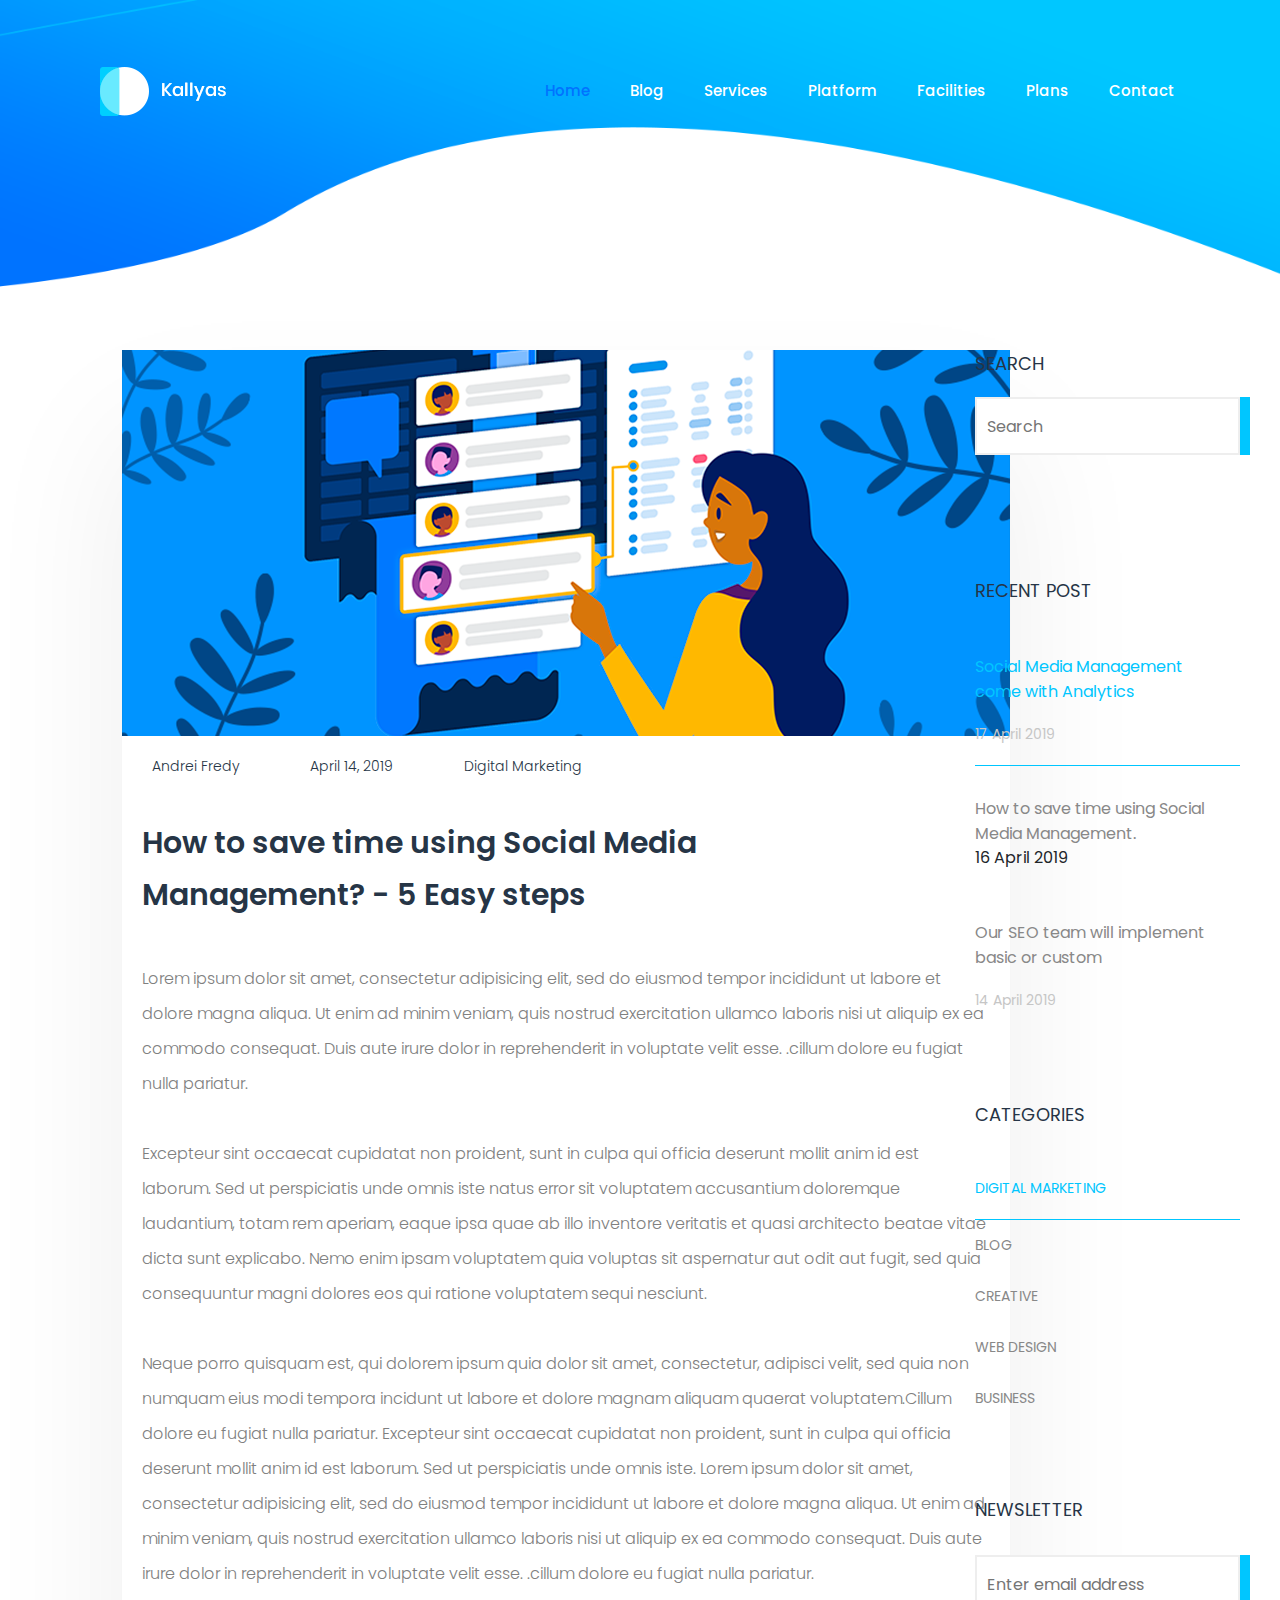
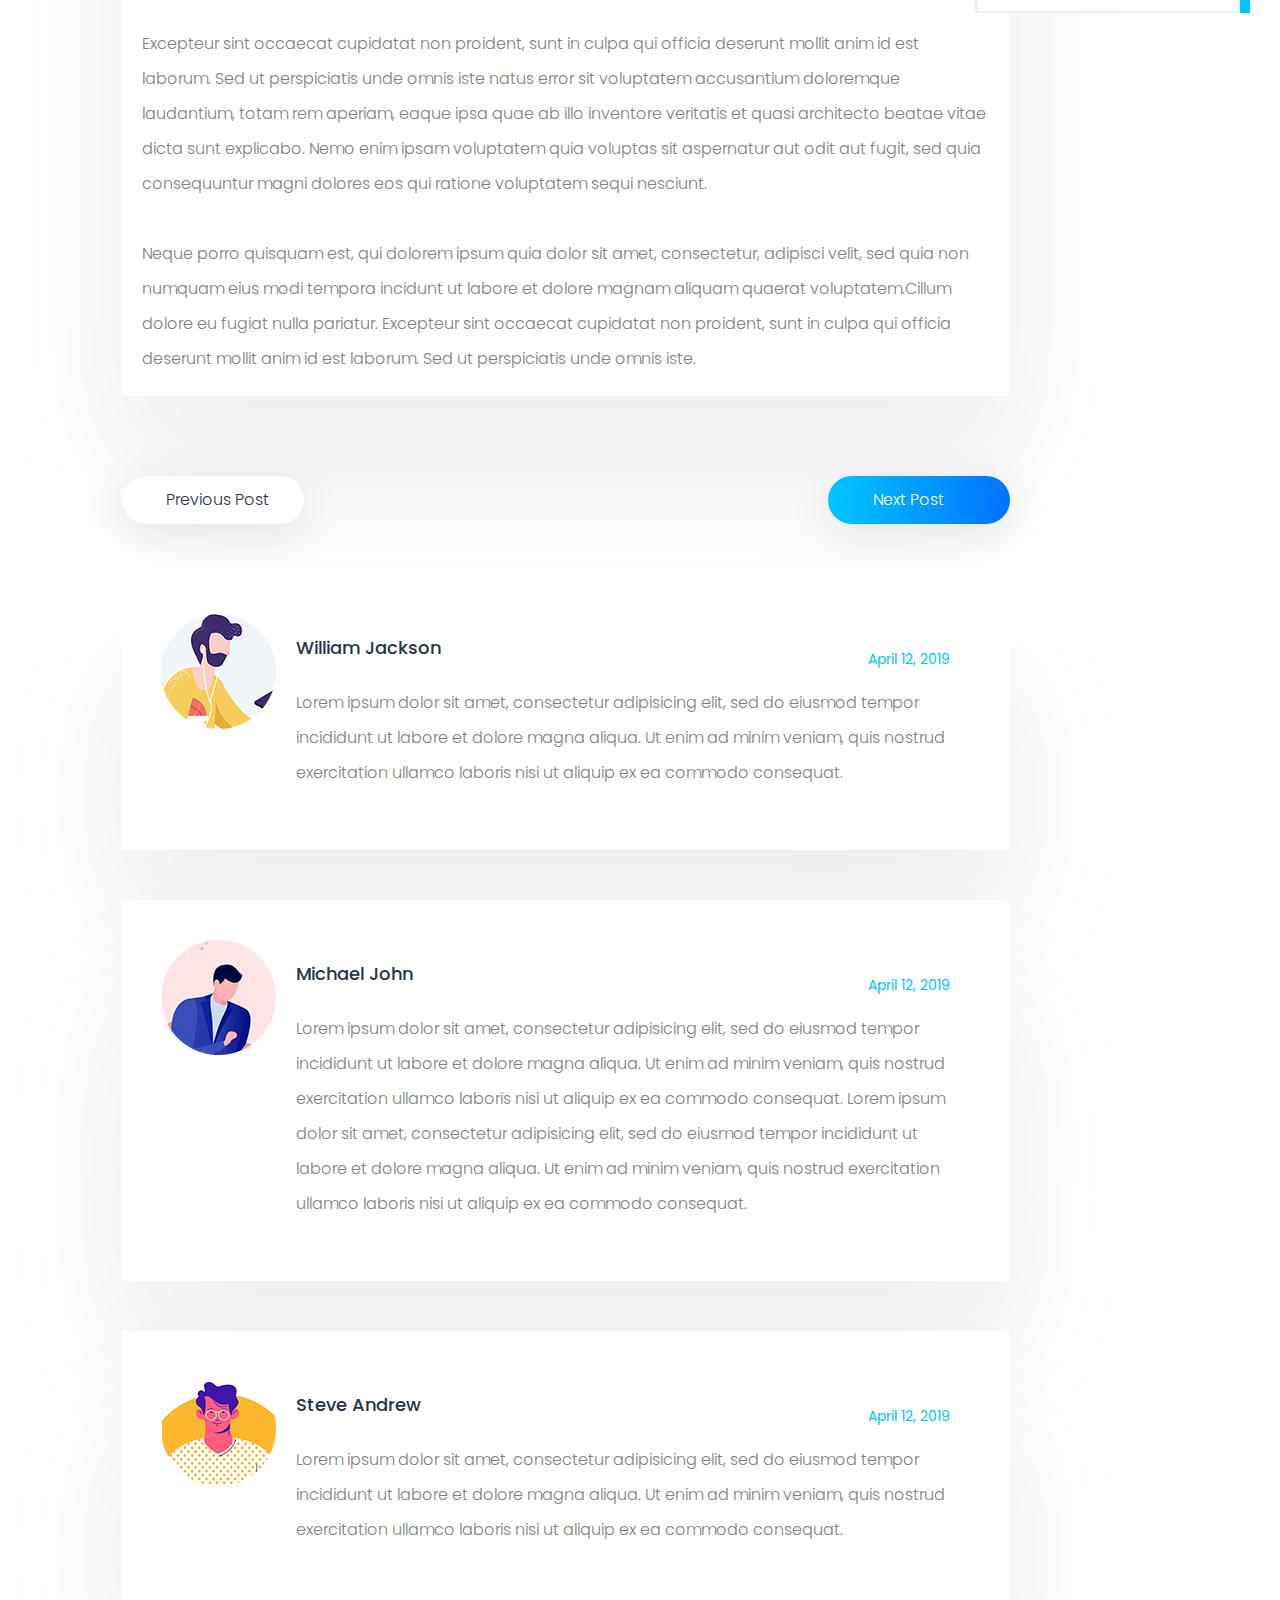
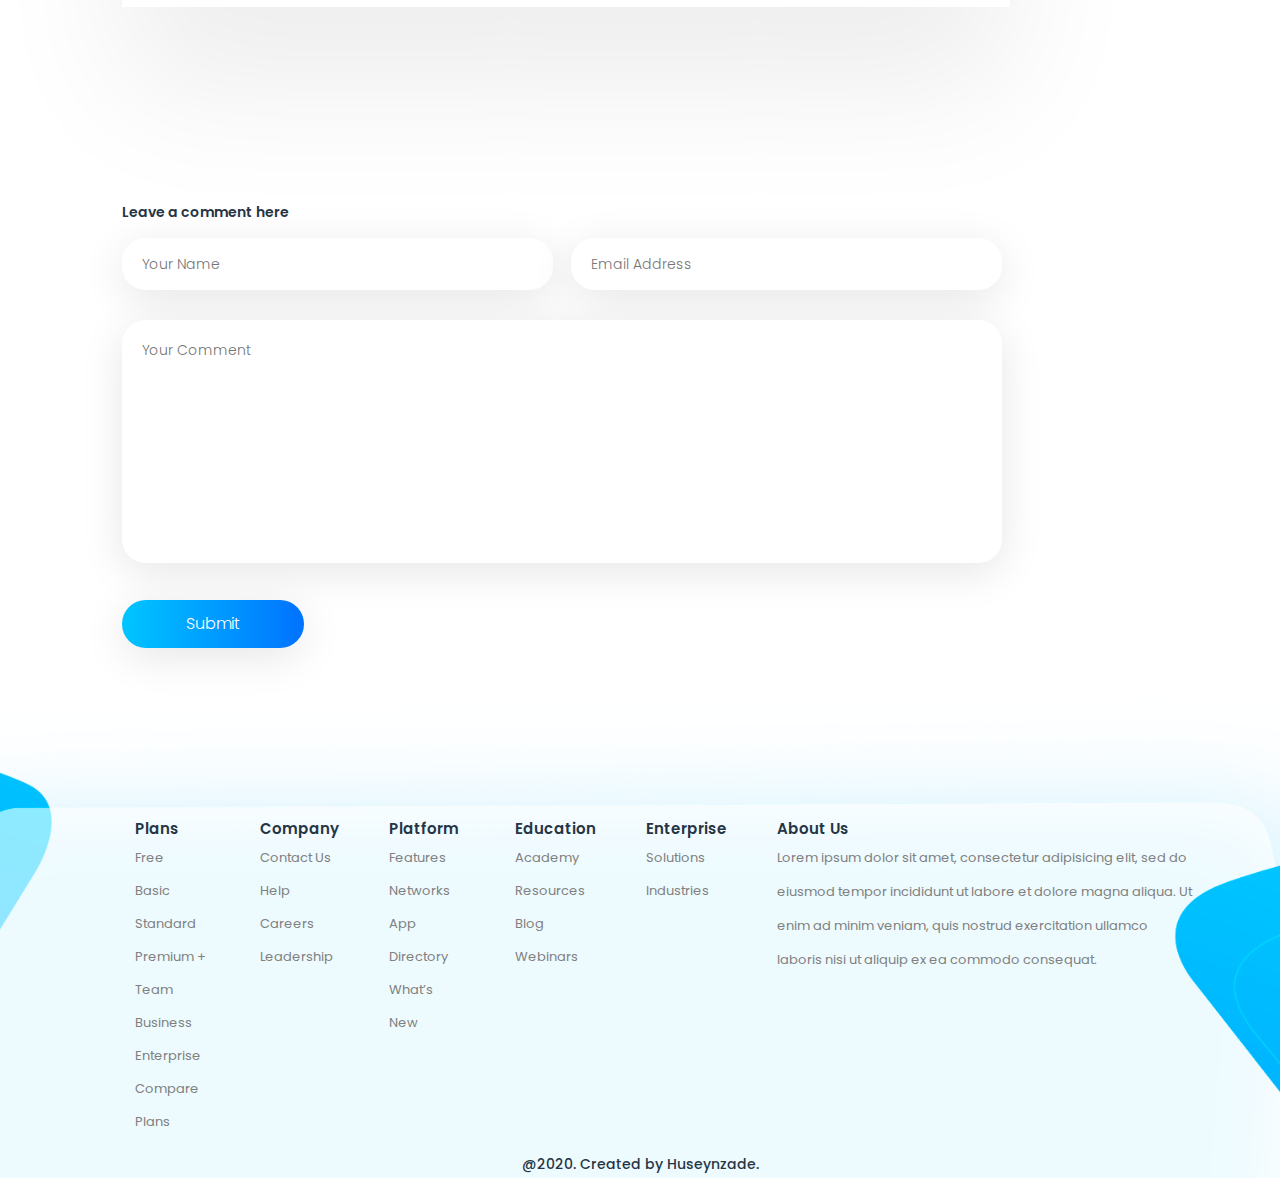
<file: blogArticl.html>
<!DOCTYPE html>
<html lang="en">
<head>
    <meta charset="UTF-8">
    <meta name="viewport" content="width=device-width, initial-scale=1.0">
    <title>Blogpage</title>
    <link rel="stylesheet" href="css/bootstrap-reboot.min.css">
    <link rel="stylesheet" href="css/bootstrap.min.css">
    <link rel="stylesheet" href="https://cdnjs.cloudflare.com/ajax/libs/font-awesome/5.15.1/css/all.min.css" integrity="sha512-+4zCK9k+qNFUR5X+cKL9EIR+ZOhtIloNl9GIKS57V1MyNsYpYcUrUeQc9vNfzsWfV28IaLL3i96P9sdNyeRssA==" crossorigin="anonymous"/>
    <link rel="stylesheet" href="css/style.css">
</head>
<body>
    <section class="header2">
        <div class="container">
            <div class="header2__menu">
                <nav class="navbar navbar-expand-lg navbar-mainbg">
                    <a class="navbar-brand navbar-logo" href="index.html"><img src="img/logo.png" alt=""></a>
                    <button class="navbar-toggler" type="button" data-toggle="collapse" data-target="#navbarSupportedContent" aria-controls="navbarSupportedContent" aria-expanded="false" aria-label="Toggle navigation">
                      <i class="fas fa-bars text-white-2"></i>
                    </button>
                    <div class="collapse navbar-collapse whitemenu" id="navbarSupportedContent2">
                      <ul class="navbar-nav ml-auto">
                        <!-- <div class="hori-selector">
                          <div class="left"></div>
                          <div class="right"></div>
                        </div> -->
                        <li class="nav-item active">
                          <a class="nav-link"  href="index.html">Home</a>
                        </li>
                        <li class="nav-item">
                          <a  class="nav-link" href="blog.html">Blog</a>
                        </li>
                        <li class="nav-item">
                          <a class="nav-link" href="javascript:void(0);">Services</a>
                        </li>
                        <li class="nav-item">
                          <a class="nav-link" href="javascript:void(0);">Platform</a>
                        </li>
                        <li class="nav-item">
                          <a class="nav-link" href="javascript:void(0);">Facilities</a>
                        </li>
                        <li class="nav-item">
                          <a class="nav-link" href="javascript:void(0);">Plans</a>
                        </li>
                        <li class="nav-item">
                          <a class="nav-link" href="javascript:void(0);">Contact</a>
                        </li>
                      </ul>
                    </div>
                  </nav>
            </div>
        </div>
    </section>

   <section class="blogPage">
       <div class="container-fluid">
           <div class="row">
               <div class="col-md-1"></div>
               <div class="col-md-8">
                   <div class="blogPage__box">
                       <div class="blogPage__img"><img src="img/blog/img1.png" alt="img1"></div>
                   <div class="blogPage__icons">
                       <div class="blogPage__icon"><i class="fas fa-user-alt"></i>Andrei Fredy</div>
                       <div class="blogPage__icon"><i class="far fa-clock"></i>April 14, 2019</div>
                       <div class="blogPage__icon"><i class="fas fa-tags"></i>Digital Marketing</div>
                   </div>
                   <div class="blogPage__header">How to save time using Social Media <br>
                    Management? - 5 Easy steps</div>
                    <div class="blogPage__text">Lorem ipsum dolor sit amet, consectetur adipisicing elit, sed do eiusmod tempor incididunt ut labore et dolore magna aliqua. Ut enim ad minim veniam, quis nostrud exercitation ullamco laboris nisi ut aliquip ex ea commodo consequat. Duis aute irure dolor in reprehenderit in voluptate velit esse. .cillum dolore eu fugiat nulla pariatur. <br><br>

                        Excepteur sint occaecat cupidatat non proident, sunt in culpa qui officia deserunt mollit anim id est laborum. Sed ut perspiciatis unde omnis iste natus error sit voluptatem accusantium doloremque laudantium, totam rem aperiam, eaque ipsa quae ab illo inventore veritatis et quasi architecto beatae vitae dicta sunt explicabo. Nemo enim ipsam voluptatem quia voluptas sit aspernatur aut odit aut fugit, sed quia consequuntur magni dolores eos qui ratione voluptatem sequi nesciunt. <br><br>
                        
                        Neque porro quisquam est, qui dolorem ipsum quia dolor sit amet, consectetur, adipisci velit, sed quia non numquam eius modi tempora incidunt ut labore et dolore magnam aliquam quaerat voluptatem.Cillum dolore eu fugiat nulla pariatur. Excepteur sint occaecat cupidatat non proident, sunt in culpa qui officia deserunt mollit anim id est laborum. Sed ut perspiciatis unde omnis iste.
                        Lorem ipsum dolor sit amet, consectetur adipisicing elit, sed do eiusmod tempor incididunt ut labore et dolore magna aliqua. Ut enim ad minim veniam, quis nostrud exercitation ullamco laboris nisi ut aliquip ex ea commodo consequat. Duis aute irure dolor in reprehenderit in voluptate velit esse. .cillum dolore eu fugiat nulla pariatur. <br><br>

                        Excepteur sint occaecat cupidatat non proident, sunt in culpa qui officia deserunt mollit anim id est laborum. Sed ut perspiciatis unde omnis iste natus error sit voluptatem accusantium doloremque laudantium, totam rem aperiam, eaque ipsa quae ab illo inventore veritatis et quasi architecto beatae vitae dicta sunt explicabo. Nemo enim ipsam voluptatem quia voluptas sit aspernatur aut odit aut fugit, sed quia consequuntur magni dolores eos qui ratione voluptatem sequi nesciunt. <br><br>
                        
                        Neque porro quisquam est, qui dolorem ipsum quia dolor sit amet, consectetur, adipisci velit, sed quia non numquam eius modi tempora incidunt ut labore et dolore magnam aliquam quaerat voluptatem.Cillum dolore eu fugiat nulla pariatur. Excepteur sint occaecat cupidatat non proident, sunt in culpa qui officia deserunt mollit anim id est laborum. Sed ut perspiciatis unde omnis iste.
                    </div>
               </div>
               <div class="blogPage__btns">
                <button class="blogPage__btns-pervius"><a href="#"><i class="fas fa-arrow-left"></i>Previous Post</a></button>
                <button class="blogPage__btns-next"><a href="#">Next Post<i class="fas fa-arrow-right"></i></a></button>
               </div>
               <div class="blogPage__coment">
                   <div class="blogPage__coment-img"><img src="img/blog/person.png" alt="person"></div>
                   <div class="blogPage__coment-txts">
                       <div class="blogPage__coment-txts-nameDate">
                           <div class="blogPage__coment-txts-name">William Jackson</div>
                           <div class="blogPage__coment-txts-date">April 12, 2019</div>
                       </div>
                       <div class="blogPage__coment-txts-text">
                        Lorem ipsum dolor sit amet, consectetur adipisicing elit, sed do eiusmod tempor incididunt ut labore et dolore magna aliqua. Ut enim ad minim veniam, quis nostrud exercitation ullamco laboris nisi ut aliquip ex ea commodo consequat.
                       </div>
                   </div>
               </div>

               <div class="blogPage__coment">
                <div class="blogPage__coment-img"><img src="img/blog/person2.png" alt="person"></div>
                <div class="blogPage__coment-txts">
                    <div class="blogPage__coment-txts-nameDate">
                        <div class="blogPage__coment-txts-name">Michael John</div>
                        <div class="blogPage__coment-txts-date">April 12, 2019</div>
                    </div>
                    <div class="blogPage__coment-txts-text">
                     Lorem ipsum dolor sit amet, consectetur adipisicing elit, sed do eiusmod tempor incididunt ut labore et dolore magna aliqua. Ut enim ad minim veniam, quis nostrud exercitation ullamco laboris nisi ut aliquip ex ea commodo consequat.
                     Lorem ipsum dolor sit amet, consectetur adipisicing elit, sed do eiusmod tempor incididunt ut labore et dolore magna aliqua. Ut enim ad minim veniam, quis nostrud exercitation ullamco laboris nisi ut aliquip ex ea commodo consequat.
                    </div>
                </div>
            </div>

            <div class="blogPage__coment">
                <div class="blogPage__coment-img"><img src="img/blog/person3.png" alt="person"></div>
                <div class="blogPage__coment-txts">
                    <div class="blogPage__coment-txts-nameDate">
                        <div class="blogPage__coment-txts-name">Steve Andrew</div>
                        <div class="blogPage__coment-txts-date">April 12, 2019</div>
                    </div>
                    <div class="blogPage__coment-txts-text">
                     Lorem ipsum dolor sit amet, consectetur adipisicing elit, sed do eiusmod tempor incididunt ut labore et dolore magna aliqua. Ut enim ad minim veniam, quis nostrud exercitation ullamco laboris nisi ut aliquip ex ea commodo consequat.
                    </div>
                </div>
            </div>

            <div class="blogPage__leaveComent">
                <div class="blogPage__leaveComent-header">Leave a comment here</div>
                <form action="#">
                    <div class="blogPage__leaveComent-inputs">
                    <input type="text" placeholder="Your Name">
                    <input type="email" placeholder="Email Address">
                    </div>
                    <textarea name="text" placeholder="Your Comment"></textarea>
                </form>
                <button class="blogPage__leaveComent-btn"><a href="#">Submit</a></button>
            </div>
           </div>
           <div class="col-md-3">
            <div class="blogPage__left">
                <div class="blogPage__left__search">SEARCH</div>
                <div class="blogPage__left__search-input">
                <form action="#">
                    <input type="text" placeholder="Search">
                </form>
                <button class="blogPage__btn1"><i class="fas fa-search"></i></button>
             </div>
                <div class="blogPage__left__recent">RECENT POST</div>
                <div class="blogPage__left__smm">Social Media Management <br>
                 come with Analytics</div>
                 <div class="blogPage__left__smm-data">17 April 2019</div>
                 <div class="blogPage__left__line"></div>
                 <div class="blogPage__left__howto">How to save time using Social <br>
                     Media Management.</div>
                 <div class="blogPage__left__date">16 April 2019</div>
                 <div class="blogPage__left__seo">Our SEO team will implement <br>
                     basic or custom</div>
                 <div class="blogPage__left__seo-data">14 April 2019</div>
                 <div class="blogPage__left__categor">CATEGORIES</div>
                 <div class="blogPage__left__dm">DIGITAL MARKETING</div>
                 <div class="blogPage__left__line"></div>
                 <ul class="blogPage__left__dm-items">
                     <li class="blogPage__left__dm-item">BLOG</li>
                     <li class="blogPage__left__dm-item">CREATIVE</li>
                     <li class="blogPage__left__dm-item">WEB DESIGN</li>
                     <li class="blogPage__left__dm-item">BUSINESS</li>
                 </ul>
                 <div class="blogPage__left__news">NEWSLETTER</div>
                 <div class="blogPage__left__news-input">
                     <form action="#">
                         <input type="text" placeholder="Enter email address">
                     </form>
                     <button class="blogPage__btn1"><i class="fas fa-plus"></i></button>
                  </div>
            </div>
        </div>
       </div>
    </div>
   </section>

    <section class="footer">
        <div class="container">
            <div class="footer__boxes">
                <div class="footer__box">
                    <div class="footer__header">Plans</div>
                    <ul class="footer__items">
                        <li class="item"><a href="#">Free</a></li>
                        <li class="item"><a href="#">Basic</a></li>
                        <li class="item"><a href="#">Standard</a></li>
                        <li class="item"><a href="#">Premium +</a></li>
                        <li class="item"><a href="#">Team</a></li>
                        <li class="item"><a href="#">Business</a></li>
                        <li class="item"><a href="#">Enterprise</a></li>
                        <li class="item"><a href="#">Compare Plans</a></li>
                    </ul>
                </div>
                <div class="footer__box">
                    <div class="footer__header">Company</div>
                    <ul class="footer__items">
                        <li class="item"><a href="#">Contact Us</a></li>
                        <li class="item"><a href="#">Help</a></li>
                        <li class="item"><a href="#">Careers</a></li>
                        <li class="item"><a href="#">Leadership</a></li>
                    </ul>
                </div>
                <div class="footer__box">
                    <div class="footer__header">Platform</div>
                    <ul class="footer__items">
                        <li class="item"><a href="#">Features</a></li>
                        <li class="item"><a href="#">Networks</a></li>
                        <li class="item"><a href="#">App Directory</a></li>
                        <li class="item"><a href="#">What’s New</a></li>
                    </ul>
                </div>
                <div class="footer__box">
                    <div class="footer__header">Education</div>
                    <ul class="footer__items">
                        <li class="item"><a href="#">Academy</a></li>
                        <li class="item"><a href="#">Resources</a></li>
                        <li class="item"><a href="#">Blog</a></li>
                        <li class="item"><a href="#">Webinars</a></li>
                    </ul>
                </div>
                <div class="footer__box">
                    <div class="footer__header">Enterprise</div>
                    <ul class="footer__items">
                        <li class="item"><a href="#">Solutions</a></li>
                        <li class="item"><a href="#">Industries</a></li>
                    </ul>
                </div>
                <div class="footer__box2">
                    <div class="footer__header">About Us</div>
                    <div class="footer__about">Lorem ipsum dolor sit amet, consectetur adipisicing elit, sed do eiusmod tempor incididunt ut labore et dolore magna aliqua. Ut enim ad minim veniam, quis nostrud exercitation ullamco laboris nisi ut aliquip ex ea commodo consequat.</div>
                </div>
            </div>
        </div>
        <div class="footer__copy">@2020. Created by Huseynzade.</div>
    </section>
</body>
</html>
</file>
<file: css/style.css>
@import url("https://fonts.googleapis.com/css2?family=Poppins:wght@300;400;500;600;700;800;900&display=swap");
@import "https://fonts.googleapis.com/css?family=Roboto";
@import "https://fonts.googleapis.com/css?family=Roboto";
* {
  font-family: 'Poppins', sans-serif;
  margin: 0;
  padding: 0;
  -webkit-box-sizing: border-box;
          box-sizing: border-box; }

.container {
  width: 1768px; }

/*----------multi-level-accordian-menu------------*/
i {
  margin-right: 10px; }

.navbar-logo {
  padding: 15px;
  color: #fff; }

.navbar-mainbg {
  padding: 0px; }

.fa-bars:before {
  color: #00c6ff;
  font-size: 30px; }

#navbarSupportedContent {
  overflow: hidden;
  position: relative; }
  #navbarSupportedContent ul {
    padding: 0px;
    margin: 0px; }
    #navbarSupportedContent ul li a {
      color: #00c6ff;
      text-decoration: none;
      font-size: 15px;
      display: block;
      font-weight: 500;
      padding: 50px 20px;
      -webkit-transition-duration: 0.6s;
              transition-duration: 0.6s;
      -webkit-transition-timing-function: cubic-bezier(0.68, -0.55, 0.265, 1.55);
              transition-timing-function: cubic-bezier(0.68, -0.55, 0.265, 1.55);
      position: relative; }
      #navbarSupportedContent ul li a i {
        margin-right: 10px; }
  #navbarSupportedContent li {
    list-style-type: none;
    float: left; }
  #navbarSupportedContent > ul > li.active > a {
    color: #0072ff;
    background-color: transparent;
    -webkit-transition: all 0.7s;
    transition: all 0.7s; }
  #navbarSupportedContent a:not(:only-child):after {
    content: "\f105";
    position: absolute;
    right: 20px;
    top: 10px;
    font-size: 14px;
    font-family: "Font Awesome 5 Free";
    display: inline-block;
    padding-right: 3px;
    vertical-align: middle;
    font-weight: 900;
    -webkit-transition: 0.5s;
    transition: 0.5s; }
  #navbarSupportedContent .active > a:not(:only-child):after {
    -webkit-transform: rotate(90deg);
            transform: rotate(90deg); }

@media (max-width: 991px) {
  #navbarSupportedContent ul li a {
    padding: 12px 30px; } }
.header {
  width: 100%;
  min-height: 800px;
  position: relative;
  background: url("../img/mainBg.png") no-repeat 50%/cover; }
  .header__menu {
    padding-top: 30px; }
  .header__items {
    display: -webkit-box;
    display: -ms-flexbox;
    display: flex;
    -webkit-box-pack: end;
        -ms-flex-pack: end;
            justify-content: flex-end; }
  .header__item {
    margin-right: 30px;
    list-style-type: none; }
    .header__item a {
      font-size: 16px;
      font-weight: 400;
      color: #263546; }
  .header__logo {
    padding-right: 500px; }
  .header__head {
    font-size: 44px;
    font-weight: 400;
    color: #263546; }
  .header__text {
    font-size: 16px;
    font-weight: 300;
    color: #808080; }
  .header__txt {
    padding-top: 150px; }
  .header__rightimg {
    padding-top: 100px; }
  .header__apps {
    margin-top: 20px; }

.how {
  -webkit-box-pack: justify;
      -ms-flex-pack: justify;
          justify-content: space-between;
  padding-top: 50px; }
  .how__icons {
    display: -webkit-box;
    display: -ms-flexbox;
    display: flex; }
  .how__items {
    display: -webkit-box;
    display: -ms-flexbox;
    display: flex;
    width: 1000px;
    -ms-flex-pack: distribute;
        justify-content: space-around;
    padding-top: 80px; }
  .how__item {
    width: 178px;
    text-align: center;
    font-size: 18px;
    font-weight: 500;
    color: #263546; }
  .how__txt {
    width: 200px;
    line-height: 35px;
    font-weight: 300;
    color: #808080; }
  .how__header {
    font-size: 30px;
    font-weight: 600;
    color: #263546; }
  .how__btn {
    width: 179px;
    height: 62px;
    background-color: #808080;
    background-image: linear-gradient(91deg, #00c6ff 0%, #0072ff 100%);
    border-radius: 31px;
    border: none;
    font-size: 16px;
    font-weight: 300;
    color: #ffffff;
    margin-top: 20px; }
  .how__icon-text {
    font-size: 16px;
    line-height: 25px;
    font-weight: 600;
    color: #808080;
    margin-top: 20px; }

.video {
  width: 100%;
  height: 600px;
  background-image: linear-gradient(91deg, #00c6ff 0%, #0072ff 100%);
  margin-top: 50px; }
  .video__header {
    padding-top: 30px;
    font-size: 28px;
    line-height: 52px;
    font-weight: 600;
    color: #ffffff;
    text-align: center; }
  .video__text {
    font-size: 16px;
    line-height: 35px;
    font-weight: 300;
    color: #ffffff;
    text-align: center;
    margin-top: 20px; }
  .video__img {
    width: 700px;
    height: 437px;
    margin: 50px auto; }
    .video__img img {
      width: 100%; }
  .video__txt {
    width: 700px;
    text-align: center;
    margin: 0 auto;
    display: block; }

.easy {
  width: 100%;
  position: relative; }
  .easy__header {
    font-size: 30px;
    font-weight: 600;
    color: #263546;
    text-align: center;
    padding-top: 150px; }
  .easy__txt {
    font-size: 16px;
    font-weight: 300;
    color: #808080;
    text-align: center; }
  .easy__head {
    font-size: 35px;
    line-height: 52px;
    font-weight: 200;
    color: #263546;
    padding-top: 50px; }
  .easy__text {
    font-size: 16px;
    line-height: 35px;
    font-weight: 300;
    color: #808080; }
  .easy__img {
    width: 816px;
    height: 586px; }
    .easy__img img {
      width: 100%; }
  .easy__imgBg {
    width: 392px;
    height: 185px;
    position: absolute;
    top: 10px;
    right: 135px; }
  .easy__title {
    padding-left: 50px; }

.social {
  width: 100%;
  background: url("../img/blueBg3.png") no-repeat 50%/cover;
  position: relative;
  padding-top: 50px; }
  .social__img {
    width: 816px;
    height: 586px; }
    .social__img img {
      width: 100%;
      -o-object-fit: cover;
         object-fit: cover; }
  .social__head {
    font-size: 39px;
    line-height: 52px;
    font-weight: 200;
    color: #263546;
    text-align: right; }
  .social__text {
    font-size: 16px;
    line-height: 35px;
    font-weight: 300;
    color: #808080;
    text-align: right; }
  .social__title {
    padding-right: 50px; }

.connect {
  width: 100%;
  padding-top: 150px; }
  .connect__items {
    display: -webkit-box;
    display: -ms-flexbox;
    display: flex; }
  .connect__images {
    width: 900px;
    height: 500px;
    position: relative; }
  .connect__img1 {
    position: absolute;
    left: -40px;
    top: 0; }
    .connect__img1 img {
      width: 400px; }
  .connect__img2 {
    position: absolute;
    left: 200px;
    top: 10px; }
    .connect__img2 img {
      width: 600px; }
  .connect__img3 {
    position: absolute;
    left: 200px;
    top: 345px; }
    .connect__img3 img {
      width: 600px; }
  .connect__header {
    font-size: 35px;
    font-weight: 200;
    color: #263546; }
  .connect__text {
    font-size: 16px;
    line-height: 35px;
    font-weight: 300;
    color: #808080;
    margin-top: 20px; }
  .connect__txt {
    padding-left: 50px;
    padding-top: 80px; }

.bluebx {
  width: 1029px;
  background-color: #808080;
  background-image: linear-gradient(91deg, #00c6ff 0%, #0072ff 99%);
  border-radius: 48px;
  margin: 150px auto; }
  .bluebx__items {
    width: 900px;
    display: -webkit-box;
    display: -ms-flexbox;
    display: flex;
    -ms-flex-pack: distribute;
        justify-content: space-around;
    margin: 50px;
    padding-top: 50px;
    text-align: center; }
  .bluebx__header {
    font-size: 18px;
    line-height: 60px;
    font-weight: 500;
    color: #ffffff; }
  .bluebx__txt {
    font-size: 14px;
    line-height: 20px;
    font-weight: 400;
    color: #474747; }
  .bluebx__line {
    width: 2px;
    height: 192px;
    background-color: #e7e7e7; }

.chose__header {
  font-size: 30px;
  line-height: 52px;
  font-weight: 600;
  color: #263546;
  text-align: center; }
.chose__subtitle {
  font-size: 16px;
  line-height: 30px;
  font-weight: 300;
  color: #808080;
  text-align: center; }
.chose__boxes {
  display: -webkit-box;
  display: -ms-flexbox;
  display: flex;
  position: relative;
  margin-top: 50px; }
  .chose__boxes__box1 {
    position: relative;
    width: 407px;
    height: 511px;
    background-color: #ffffff;
    -webkit-box-shadow: 0px 55px 139px 0px rgba(0, 0, 0, 0.1);
            box-shadow: 0px 55px 139px 0px rgba(0, 0, 0, 0.1);
    border-radius: 10px;
    margin-top: 50px; }
    .chose__boxes__box1-top {
      display: -webkit-box;
      display: -ms-flexbox;
      display: flex;
      -ms-flex-pack: distribute;
          justify-content: space-around;
      padding-top: 30px; }
    .chose__boxes__box1-left {
      font-size: 35px;
      line-height: 30px;
      font-weight: 600;
      color: #adacac; }
    .chose__boxes__box1-price {
      font-size: 22px;
      line-height: 30px;
      font-weight: 600;
      color: #000000; }
    .chose__boxes__box1-line {
      width: 301px;
      height: 2px;
      background-color: #dddddd;
      margin: 50px auto; }
    .chose__boxes__box1-subtitle {
      font-size: 14px;
      line-height: 30px;
      font-weight: 400;
      letter-spacing: 0.07em;
      color: #5d5d5d;
      position: absolute;
      left: 10%; }
    .chose__boxes__box1-items {
      font-size: 14px;
      line-height: 44px;
      font-weight: 400;
      letter-spacing: 0.07em;
      color: #5d5d5d;
      list-style-type: none;
      position: absolute;
      top: 60%;
      left: 10%;
      -webkit-transform: translateY(-50%);
              transform: translateY(-50%); }
    .chose__boxes__box1-btn {
      width: 138px;
      height: 48px;
      text-align: center;
      padding-top: 5px;
      background-color: #808080;
      background-image: linear-gradient(91deg, #00c6ff 0%, #0072ff 100%);
      -webkit-box-shadow: 0px 9px 43px 0px rgba(0, 0, 0, 0.21);
              box-shadow: 0px 9px 43px 0px rgba(0, 0, 0, 0.21);
      border-radius: 24px;
      padding: 12px;
      position: absolute;
      bottom: 10%;
      left: 10%; }
      .chose__boxes__box1-btn a {
        font-size: 16px;
        font-weight: 300;
        color: #ffffff; }
    .chose__boxes__box1 i {
      color: #00c6ff; }
  .chose__boxes__box2 {
    position: relative;
    width: 440px;
    height: 603px;
    background-color: #ffffff;
    background-image: linear-gradient(200deg, #00c6ff 8%, #0072ff 91%);
    border-radius: 10px 10px 10px 10px;
    border: none; }
    .chose__boxes__box2-top {
      display: -webkit-box;
      display: -ms-flexbox;
      display: flex;
      -ms-flex-pack: distribute;
          justify-content: space-around;
      padding-top: 30px;
      width: 440px;
      height: 100px;
      background-color: #ffffff;
      -webkit-box-shadow: 0px 55px 139px 0px rgba(0, 0, 0, 0.1);
              box-shadow: 0px 55px 139px 0px rgba(0, 0, 0, 0.1);
      border-radius: 10px 10px 0px 0px; }
    .chose__boxes__box2-left {
      font-size: 35px;
      line-height: 30px;
      font-weight: 600;
      color: #00abff; }
    .chose__boxes__box2-price {
      font-size: 22px;
      line-height: 30px;
      font-weight: 600;
      color: #33cc66; }
    .chose__boxes__box2-subtitle {
      font-size: 14px;
      line-height: 30px;
      font-weight: 400;
      letter-spacing: 0.07em;
      color: #ffffff;
      position: absolute;
      left: 10%; }
    .chose__boxes__box2-items {
      font-size: 14px;
      line-height: 34px;
      font-weight: 400;
      letter-spacing: 0.07em;
      color: #ffffff;
      list-style-type: none;
      position: absolute;
      top: 55%;
      left: 15%;
      -webkit-transform: translateY(-50%);
              transform: translateY(-50%); }
    .chose__boxes__box2-btn {
      width: 138px;
      height: 48px;
      background-color: #ffffff;
      -webkit-box-shadow: 0px 9px 43px 0px rgba(0, 0, 0, 0.21);
              box-shadow: 0px 9px 43px 0px rgba(0, 0, 0, 0.21);
      border-radius: 24px;
      position: absolute;
      bottom: 10%;
      left: 15%;
      text-align: center;
      padding-top: 5px; }
      .chose__boxes__box2-btn a {
        font-size: 16px;
        line-height: 35px;
        font-weight: 300;
        color: #0091ff; }
    .chose__boxes__box2 i {
      color: #ffffff; }

.pack {
  margin-top: 70px; }
  .pack__header {
    font-size: 30px;
    line-height: 52px;
    font-weight: 600;
    color: #263546;
    text-align: center; }
  .pack__btn {
    width: 179px;
    height: 62px;
    background-color: #808080;
    background-image: linear-gradient(91deg, #00c6ff 0%, #0072ff 100%);
    border-radius: 31px;
    margin: 0 auto;
    display: block;
    border: none;
    margin-top: 20px; }
    .pack__btn a {
      font-size: 16px;
      font-weight: 300;
      color: #ffffff; }

.footer {
  margin-top: 50px;
  width: 100%;
  height: 480px;
  background: url("../img/blueBg4.png") center center/cover no-repeat; }
  .footer__header {
    font-size: 15px;
    font-weight: 600;
    color: #263546;
    padding-top: 120px; }
  .footer__items {
    list-style-type: none; }
    .footer__items a {
      font-size: 13px;
      line-height: 33px;
      font-weight: 400;
      color: #808080; }
      .footer__items a:hover {
        text-decoration: none; }
  .footer__about {
    font-size: 13px;
    line-height: 34px;
    font-weight: 400;
    color: #808080; }
  .footer__boxes {
    width: 100%;
    display: -webkit-box;
    display: -ms-flexbox;
    display: flex; }
  .footer__box {
    width: 275px;
    margin-left: 50px; }
  .footer__box2 {
    margin-left: 50px; }
  .footer__copy {
    font-size: 14px;
    font-weight: 500;
    color: #263546;
    text-align: center; }

.header2 {
  width: 100%;
  height: 350px;
  position: relative;
  background: url("../img/blog/blogbg1.png") center center/cover no-repeat; }
  .header2__menu {
    padding-top: 30px; }
  .header2__items {
    display: -webkit-box;
    display: -ms-flexbox;
    display: flex;
    -webkit-box-pack: end;
        -ms-flex-pack: end;
            justify-content: flex-end; }
  .header2__item {
    margin-right: 30px;
    list-style-type: none; }
    .header2__item a {
      font-size: 16px;
      line-height: 28px;
      font-weight: 400;
      color: #ffffff; }
  .header2__logo {
    padding-right: 500px; }
  .header2__head {
    font-size: 44px;
    font-weight: 400;
    color: #263546;
    text-align: center;
    margin-top: 10%; }

/*----------multi-level-accordian-menu------------*/
i {
  margin-right: 10px; }

.navbar-logo {
  padding: 15px;
  color: #fff; }

.navbar-mainbg {
  padding: 0px; }

.text-white-2:before {
  color: #fff;
  font-size: 30px; }

#navbarSupportedContent2 {
  overflow: hidden;
  position: relative; }
  #navbarSupportedContent2 ul {
    padding: 0px;
    margin: 0px; }
    #navbarSupportedContent2 ul li a {
      color: #fff;
      text-decoration: none;
      font-size: 15px;
      display: block;
      font-weight: 500;
      padding: 50px 20px;
      -webkit-transition-duration: 0.6s;
              transition-duration: 0.6s;
      -webkit-transition-timing-function: cubic-bezier(0.68, -0.55, 0.265, 1.55);
              transition-timing-function: cubic-bezier(0.68, -0.55, 0.265, 1.55);
      position: relative; }
      #navbarSupportedContent2 ul li a i {
        margin-right: 10px; }
  #navbarSupportedContent2 li {
    list-style-type: none;
    float: left; }
  #navbarSupportedContent2 > ul > li.active > a {
    color: #0072ff;
    background-color: transparent;
    -webkit-transition: all 0.7s;
    transition: all 0.7s; }
  #navbarSupportedContent2 a:not(:only-child):after {
    content: "\f105";
    position: absolute;
    right: 20px;
    top: 10px;
    font-size: 14px;
    font-family: "Font Awesome 5 Free";
    display: inline-block;
    padding-right: 3px;
    vertical-align: middle;
    font-weight: 900;
    -webkit-transition: 0.5s;
    transition: 0.5s; }
  #navbarSupportedContent2 .active > a:not(:only-child):after {
    -webkit-transform: rotate(90deg);
            transform: rotate(90deg); }

@media (max-width: 991px) {
  #navbarSupportedConten2 ul li a {
    padding: 12px 30px; } }
.blog__left {
  width: 100%;
  height: 100px;
  padding-left: 30px; }
  .blog__left__search {
    font-size: 18px;
    font-weight: 400;
    color: #263546; }
    .blog__left__search-input {
      width: 100%;
      height: 100px;
      display: -webkit-box;
      display: -ms-flexbox;
      display: flex;
      margin-top: 20px; }
      .blog__left__search-input input {
        width: 265px;
        height: 58px;
        border: 2px solid #eeeeee;
        font-size: 16px;
        font-weight: 400;
        color: #c5c5c5;
        padding: 10px; }
  .blog__left__recent {
    font-size: 18px;
    font-weight: 400;
    color: #263546;
    margin-top: 80px; }
  .blog__left__smm {
    font-size: 16px;
    line-height: 25px;
    font-weight: 400;
    color: #00c6ff;
    margin-top: 50px; }
    .blog__left__smm-data {
      font-size: 14px;
      font-weight: 400;
      color: #c6c6c6;
      margin-top: 20px; }
  .blog__left__line {
    width: 265px;
    height: 1px;
    background-color: #00c6ff;
    margin-top: 20px; }
  .blog__left__howto {
    font-size: 16px;
    line-height: 25px;
    font-weight: 400;
    color: #888888;
    margin-top: 30px; }
  .blog__left__data {
    font-size: 14px;
    font-weight: 400;
    color: #c6c6c6;
    margin-top: 20px; }
  .blog__left__seo {
    font-size: 16px;
    line-height: 25px;
    font-weight: 400;
    color: #888888;
    margin-top: 50px; }
    .blog__left__seo-data {
      font-size: 14px;
      font-weight: 400;
      color: #c6c6c6;
      margin-top: 20px; }
  .blog__left__categor {
    font-size: 18px;
    font-weight: 400;
    color: #263546;
    margin-top: 90px; }
  .blog__left__dm {
    font-size: 14px;
    font-weight: 400;
    color: #00c6ff;
    margin-top: 50px; }
    .blog__left__dm-items {
      list-style-type: none; }
    .blog__left__dm-item {
      font-size: 14px;
      line-height: 51px;
      font-weight: 400;
      color: #888888; }
  .blog__left__news {
    font-size: 18px;
    line-height: 51px;
    font-weight: 400;
    color: #263546;
    margin-top: 60px; }
    .blog__left__news-input {
      width: 100%;
      height: 100px;
      display: -webkit-box;
      display: -ms-flexbox;
      display: flex;
      margin-top: 20px; }
      .blog__left__news-input input {
        width: 265px;
        height: 58px;
        border: 2px solid #eeeeee;
        font-size: 16px;
        font-weight: 400;
        color: #c5c5c5;
        padding: 10px; }
.blog__btn1 {
  width: 46px;
  height: 58px;
  background-color: #00c6ff;
  border: none; }
  .blog__btn1 i {
    color: #ffffff; }
.blog__box {
  width: 888px;
  background-color: #ffffff;
  -webkit-box-shadow: 0px 83px 136px 0px rgba(0, 0, 0, 0.07);
          box-shadow: 0px 83px 136px 0px rgba(0, 0, 0, 0.07);
  margin-bottom: 80px; }
.blog__img {
  width: 100%;
  height: 386px; }
  .blog__img img {
    width: 100%;
    height: 100%;
    -o-object-fit: cover;
       object-fit: cover; }
.blog__icons {
  display: -webkit-box;
  display: -ms-flexbox;
  display: flex;
  width: 480px;
  -webkit-box-pack: justify;
      -ms-flex-pack: justify;
          justify-content: space-between;
  padding: 20px; }
.blog__icon {
  font-size: 14px;
  font-weight: 300;
  color: #263546; }
  .blog__icon i {
    color: #00c6ff;
    margin-right: 10px; }
.blog__header {
  font-size: 30px;
  line-height: 52px;
  font-weight: 600;
  color: #263546;
  padding: 20px; }
.blog__text {
  font-size: 16px;
  line-height: 35px;
  font-weight: 300;
  color: #808080;
  padding: 20px; }
.blog__read {
  padding: 20px; }
  .blog__read a {
    font-size: 16px;
    font-weight: 300;
    text-decoration: underline;
    color: #263546; }

.blogPage__left {
  width: 100%;
  height: 100px;
  padding-right: 30px; }
  .blogPage__left__search {
    font-size: 18px;
    font-weight: 400;
    color: #263546; }
    .blogPage__left__search-input {
      width: 100%;
      height: 100px;
      display: -webkit-box;
      display: -ms-flexbox;
      display: flex;
      margin-top: 20px; }
      .blogPage__left__search-input input {
        width: 265px;
        height: 58px;
        border: 2px solid #eeeeee;
        font-size: 16px;
        font-weight: 400;
        color: #c5c5c5;
        padding: 10px; }
  .blogPage__left__recent {
    font-size: 18px;
    font-weight: 400;
    color: #263546;
    margin-top: 80px; }
  .blogPage__left__smm {
    font-size: 16px;
    line-height: 25px;
    font-weight: 400;
    color: #00c6ff;
    margin-top: 50px; }
    .blogPage__left__smm-data {
      font-size: 14px;
      font-weight: 400;
      color: #c6c6c6;
      margin-top: 20px; }
  .blogPage__left__line {
    width: 265px;
    height: 1px;
    background-color: #00c6ff;
    margin-top: 20px; }
  .blogPage__left__howto {
    font-size: 16px;
    line-height: 25px;
    font-weight: 400;
    color: #888888;
    margin-top: 30px; }
  .blogPage__left__data {
    font-size: 14px;
    font-weight: 400;
    color: #c6c6c6;
    margin-top: 20px; }
  .blogPage__left__seo {
    font-size: 16px;
    line-height: 25px;
    font-weight: 400;
    color: #888888;
    margin-top: 50px; }
    .blogPage__left__seo-data {
      font-size: 14px;
      font-weight: 400;
      color: #c6c6c6;
      margin-top: 20px; }
  .blogPage__left__categor {
    font-size: 18px;
    font-weight: 400;
    color: #263546;
    margin-top: 90px; }
  .blogPage__left__dm {
    font-size: 14px;
    font-weight: 400;
    color: #00c6ff;
    margin-top: 50px; }
    .blogPage__left__dm-items {
      list-style-type: none; }
    .blogPage__left__dm-item {
      font-size: 14px;
      line-height: 51px;
      font-weight: 400;
      color: #888888; }
  .blogPage__left__news {
    font-size: 18px;
    line-height: 51px;
    font-weight: 400;
    color: #263546;
    margin-top: 60px; }
    .blogPage__left__news-input {
      width: 100%;
      height: 100px;
      display: -webkit-box;
      display: -ms-flexbox;
      display: flex;
      margin-top: 20px; }
      .blogPage__left__news-input input {
        width: 265px;
        height: 58px;
        border: 2px solid #eeeeee;
        font-size: 16px;
        font-weight: 400;
        color: #c5c5c5;
        padding: 10px; }
.blogPage__btn1 {
  width: 46px;
  height: 58px;
  background-color: #00c6ff;
  border: none; }
  .blogPage__btn1 i {
    color: #ffffff; }
.blogPage__box {
  width: 888px;
  background-color: #ffffff;
  -webkit-box-shadow: 0px 83px 136px 0px rgba(0, 0, 0, 0.07);
          box-shadow: 0px 83px 136px 0px rgba(0, 0, 0, 0.07);
  margin-bottom: 80px; }
.blogPage__img {
  width: 100%;
  height: 386px; }
  .blogPage__img img {
    width: 100%;
    height: 100%;
    -o-object-fit: cover;
       object-fit: cover; }
.blogPage__icons {
  display: -webkit-box;
  display: -ms-flexbox;
  display: flex;
  width: 480px;
  -webkit-box-pack: justify;
      -ms-flex-pack: justify;
          justify-content: space-between;
  padding: 20px; }
.blogPage__icon {
  font-size: 14px;
  font-weight: 300;
  color: #263546; }
  .blogPage__icon i {
    color: #00c6ff;
    margin-right: 10px; }
.blogPage__header {
  font-size: 30px;
  line-height: 52px;
  font-weight: 600;
  color: #263546;
  padding: 20px; }
.blogPage__text {
  font-size: 16px;
  line-height: 35px;
  font-weight: 300;
  color: #808080;
  padding: 20px; }
.blogPage__btns {
  display: -webkit-box;
  display: -ms-flexbox;
  display: flex;
  -webkit-box-pack: justify;
      -ms-flex-pack: justify;
          justify-content: space-between;
  width: 888px; }
  .blogPage__btns-pervius {
    width: 182px;
    height: 48px;
    background-color: #ffffff;
    -webkit-box-shadow: 0px 9px 43px 0px rgba(0, 0, 0, 0.1);
            box-shadow: 0px 9px 43px 0px rgba(0, 0, 0, 0.1);
    border-radius: 24px;
    border: none; }
    .blogPage__btns-pervius a {
      font-size: 16px;
      font-weight: 300;
      color: #263546; }
      .blogPage__btns-pervius a:hover {
        text-decoration: none; }
    .blogPage__btns-pervius i {
      margin-right: 10px; }
  .blogPage__btns-next {
    width: 182px;
    height: 48px;
    background-color: #808080;
    background-image: linear-gradient(91deg, #00c6ff 0%, #0072ff 100%);
    -webkit-box-shadow: 0px 9px 43px 0px rgba(0, 0, 0, 0.1);
            box-shadow: 0px 9px 43px 0px rgba(0, 0, 0, 0.1);
    border-radius: 24px;
    border: none; }
    .blogPage__btns-next a {
      font-size: 16px;
      font-weight: 300;
      color: #ffffff; }
      .blogPage__btns-next a:hover {
        text-decoration: none; }
    .blogPage__btns-next i {
      margin-left: 10px; }
.blogPage__coment {
  width: 888px;
  background-color: #ffffff;
  -webkit-box-shadow: 0px 83px 136px 0px rgba(0, 0, 0, 0.07);
          box-shadow: 0px 83px 136px 0px rgba(0, 0, 0, 0.07);
  display: -webkit-box;
  display: -ms-flexbox;
  display: flex;
  padding: 40px;
  margin-top: 50px;
  margin-bottom: 40px; }
  .blogPage__coment-img {
    width: 115px;
    height: 115px;
    border-radius: 100%; }
    .blogPage__coment-img img {
      width: 100%;
      height: 100%;
      -o-object-fit: cover;
         object-fit: cover; }
  .blogPage__coment-txts {
    width: 700px;
    padding: 20px; }
    .blogPage__coment-txts-nameDate {
      display: -webkit-box;
      display: -ms-flexbox;
      display: flex;
      -webkit-box-pack: justify;
          -ms-flex-pack: justify;
              justify-content: space-between; }
    .blogPage__coment-txts-name {
      font-size: 18px;
      font-weight: 500;
      color: #263546; }
    .blogPage__coment-txts-date {
      font-size: 14px;
      line-height: 51px;
      font-weight: 400;
      color: #00c6ff; }
    .blogPage__coment-txts-text {
      font-size: 16px;
      line-height: 35px;
      font-weight: 300;
      color: #808080; }
.blogPage__leaveComent {
  margin-top: 180px; }
  .blogPage__leaveComent-header {
    font-size: 14px;
    line-height: 51px;
    font-weight: 600;
    color: #263546; }
  .blogPage__leaveComent-inputs {
    width: 880px;
    display: -webkit-box;
    display: -ms-flexbox;
    display: flex;
    -webkit-box-pack: justify;
        -ms-flex-pack: justify;
            justify-content: space-between; }
    .blogPage__leaveComent-inputs input {
      width: 431px;
      height: 52px;
      background-color: #ffffff;
      -webkit-box-shadow: 0px 9px 43px 0px rgba(0, 0, 0, 0.1);
              box-shadow: 0px 9px 43px 0px rgba(0, 0, 0, 0.1);
      border-radius: 23.5px;
      border: none;
      font-size: 14px;
      font-weight: 300;
      color: #c6c6c6;
      padding: 20px; }
  .blogPage__leaveComent textarea {
    width: 880px;
    height: 243px;
    background-color: #ffffff;
    -webkit-box-shadow: 0px 9px 43px 0px rgba(0, 0, 0, 0.1);
            box-shadow: 0px 9px 43px 0px rgba(0, 0, 0, 0.1);
    border-radius: 23.5px;
    border: none;
    font-size: 14px;
    font-weight: 300;
    color: #c6c6c6;
    padding: 20px;
    margin-top: 30px;
    resize: none; }
  .blogPage__leaveComent-btn {
    width: 182px;
    height: 48px;
    background-color: #808080;
    background-image: linear-gradient(91deg, #00c6ff 0%, #0072ff 100%);
    -webkit-box-shadow: 0px 9px 43px 0px rgba(0, 0, 0, 0.1);
            box-shadow: 0px 9px 43px 0px rgba(0, 0, 0, 0.1);
    border-radius: 24px;
    border: none;
    margin-top: 30px; }
    .blogPage__leaveComent-btn a {
      font-size: 16px;
      font-weight: 300;
      color: #ffffff; }
      .blogPage__leaveComent-btn a:hover {
        text-decoration: none; }

@media (max-width: 1200px) {
  .container {
    max-width: 960px; }

  .header__logo {
    padding-right: 185px; }
  .header__rightimg img {
    width: 500px; }
  .header__head {
    font-size: 40px; }

  .easy__img {
    width: 680px; }

  .connect__images {
    width: 650px; }
  .connect__img1 img {
    width: 365px; }
  .connect__img2 img {
    width: 485px; }
  .connect__img3 img {
    width: 485px; } }
@media (max-width: 992px) {
  .container {
    max-width: 100%; }

  .header__logo {
    padding-right: 50px; }
  .header__head {
    font-size: 29px; }
  .header__text {
    font-size: 13px; }

  .how__header {
    font-size: 29px; }

  .social__img {
    width: 645px; }
  .social__head {
    font-size: 33px; }

  .easy__img {
    width: 620px; }
  .easy__imgBg {
    width: 160px;
    top: 45px;
    right: 375px; }

  .connect__images {
    width: 100%; }
  .connect__img1 img {
    width: 335px; }
  .connect__img2 img {
    width: 350px; }
  .connect__img3 img {
    width: 350px; }

  .bluebx {
    width: 750px; }
    .bluebx__items {
      width: 700px;
      margin: 0; }

  .chose__boxes__box1 {
    width: 280px; }
    .chose__boxes__box1-left {
      font-size: 25px; }
    .chose__boxes__box1-line {
      width: 225px;
      margin: 22px auto; }
    .chose__boxes__box1-items {
      font-size: 12px;
      top: 50%; } }
@media (max-width: 768px) {
  .container {
    max-width: 540px; } }
@media (max-width: 576px) {
  .container {
    max-width: 100%; }

  .header {
    height: 200px; }
    .header__rightimg {
      display: none; }
    .header__txt {
      padding-top: 150px; }

  .how {
    padding-top: 10px; }
    .how__icons {
      display: block; }
    .how__btn {
      width: 150px;
      height: 45px;
      margin: 10px auto;
      display: block; }
    .how__items {
      display: block;
      width: 100%; }
    .how__txt {
      width: 100%; }
    .how__item {
      margin: 0 auto; }
    .how__header {
      text-align: center; }
    .how__text {
      text-align: center; }

  .video__img {
    width: 290px;
    margin: 20px auto; }
  .video__txt {
    width: 100%; }
  .video__header {
    font-size: 21px;
    line-height: 35px; }

  .easy__imgBg {
    display: none; }
  .easy__head {
    font-size: 18px;
    line-height: 36px;
    text-align: center;
    font-weight: 500; }
  .easy__text {
    text-align: center; }
  .easy__img {
    width: 100%;
    height: 150px; }
  .easy__title {
    padding: 0; }

  .social__img {
    height: 195px;
    width: 100%; }
  .social__head {
    font-size: 20px;
    text-align: center;
    line-height: 40px;
    font-weight: 500; }
  .social__text {
    font-size: 15px;
    line-height: 33px;
    text-align: center; }
  .social__title {
    padding: 0; }

  .connect__txt {
    padding: 0; }
  .connect__header {
    font-size: 19px;
    text-align: center;
    font-weight: 500; }
  .connect__text {
    font-size: 15px;
    text-align: center; }
  .connect__img1 {
    left: -80px; }
    .connect__img1 img {
      width: 100%; }
  .connect__img2 {
    display: none; }
  .connect__img3 {
    display: none; }

  .bluebx {
    width: 100%; }
    .bluebx__items {
      display: block;
      width: 100%; }

  .chose__boxes {
    display: block; }
    .chose__boxes__box1 {
      width: 100%; }
    .chose__boxes__box2 {
      width: 100%; }
      .chose__boxes__box2-top {
        width: 100%; }
    .chose__boxes__box2-left {
      font-size: 30px; }
    .chose__boxes__box2-items {
      font-size: 12px;
      line-height: 30px; }
  .chose__header {
    font-size: 26px;
    line-height: 45px; }

  .pack__header {
    font-size: 29px; }

  .footer__boxes {
    display: block; }
  .footer__box {
    margin: 0; }
  .footer__header {
    padding-top: 20px; } }
@media (max-width: 1200px) {
  .container {
    max-width: 960px; }

  .blog__box {
    width: 870px; }

  .blog__left__search-input input {
    width: 178px; }

  .blog__left__news-input input {
    width: 193px; } }
@media (max-width: 992px) {
  .container {
    max-width: 100%; }

  .blog__box {
    width: 720px; } }
@media (max-width: 768px) {
  .container {
    max-width: 540px; } }
@media (max-width: 576px) {
  .container {
    max-width: 100%; }

  .blog__box {
    width: 100%; }

  .blog__left {
    display: none; }

  .blog__icons {
    width: 100%;
    display: block; }

  .blog__header {
    font-size: 26px; } }
@media (max-width: 1200px) {
  .container {
    max-width: 960px; }

  .blogPage__box {
    width: 750px; }
  .blogPage__btns {
    width: 750px; }
  .blogPage__left {
    display: none; } }
@media (max-width: 992px) {
  .container {
    max-width: 100%; }

  .blogPage__left {
    display: none; } }
@media (max-width: 768px) {
  .container {
    max-width: 540px; }

  .blogPage__coment {
    width: 670px; }
  .blogPage__box {
    width: 670px; }
  .blogPage__btns {
    width: 650px; }
  .blogPage__leaveComent-inputs {
    width: 650px; }
  .blogPage__leaveComent textarea {
    width: 650px; }

  .footer__boxes {
    display: block; } }
@media (max-width: 576px) {
  .container {
    max-width: 100%; }

  .blogPage__box {
    width: 100%; }
  .blogPage__icons {
    width: 100%;
    display: block; }
  .blogPage__btns {
    width: 100%; }
  .blogPage__coment {
    width: 100%;
    display: block; }
    .blogPage__coment-txts {
      width: 100%; }
      .blogPage__coment-txts-nameDate {
        display: block; }
  .blogPage__leaveComent-inputs {
    display: block;
    width: 100%; }
    .blogPage__leaveComent-inputs input {
      width: 100%;
      margin-top: 25px; }
    .blogPage__leaveComent-inputs textarea {
      width: 100%; } }

/*# sourceMappingURL=style.css.map */
</file>
